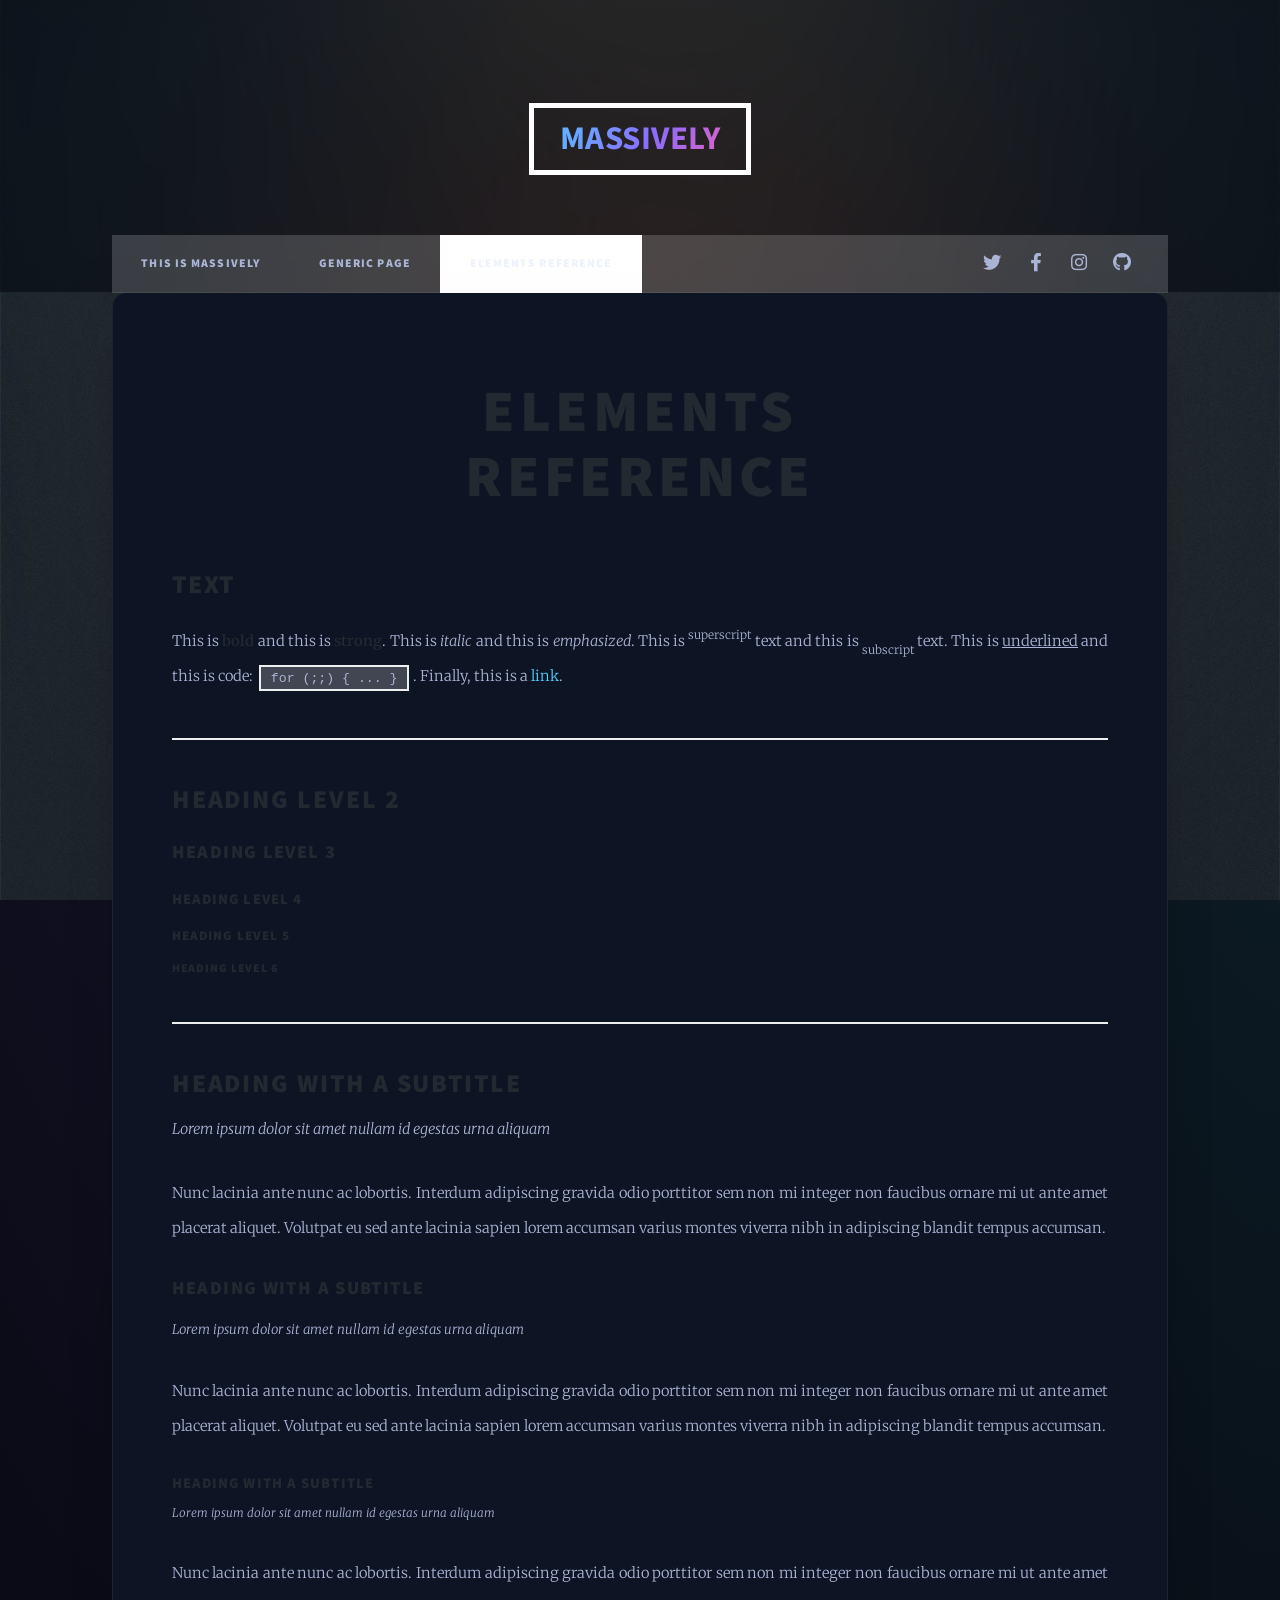
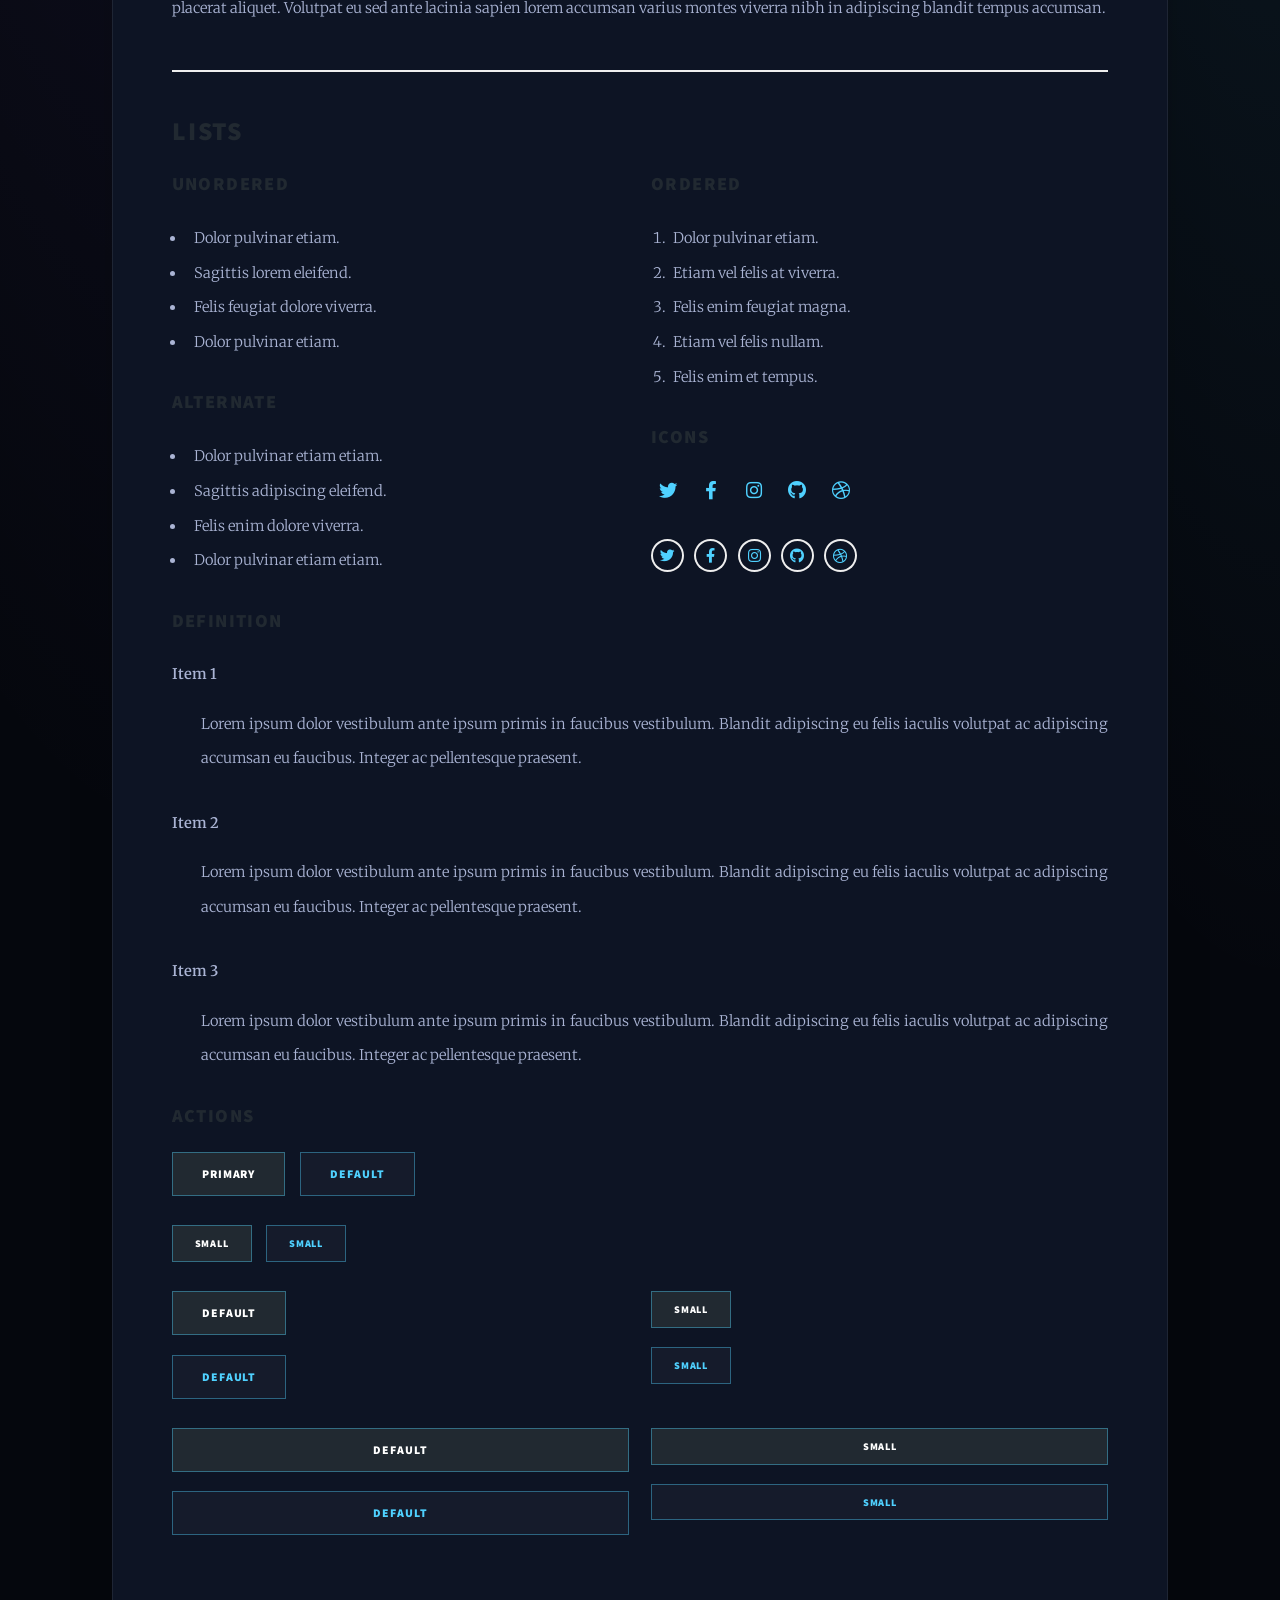
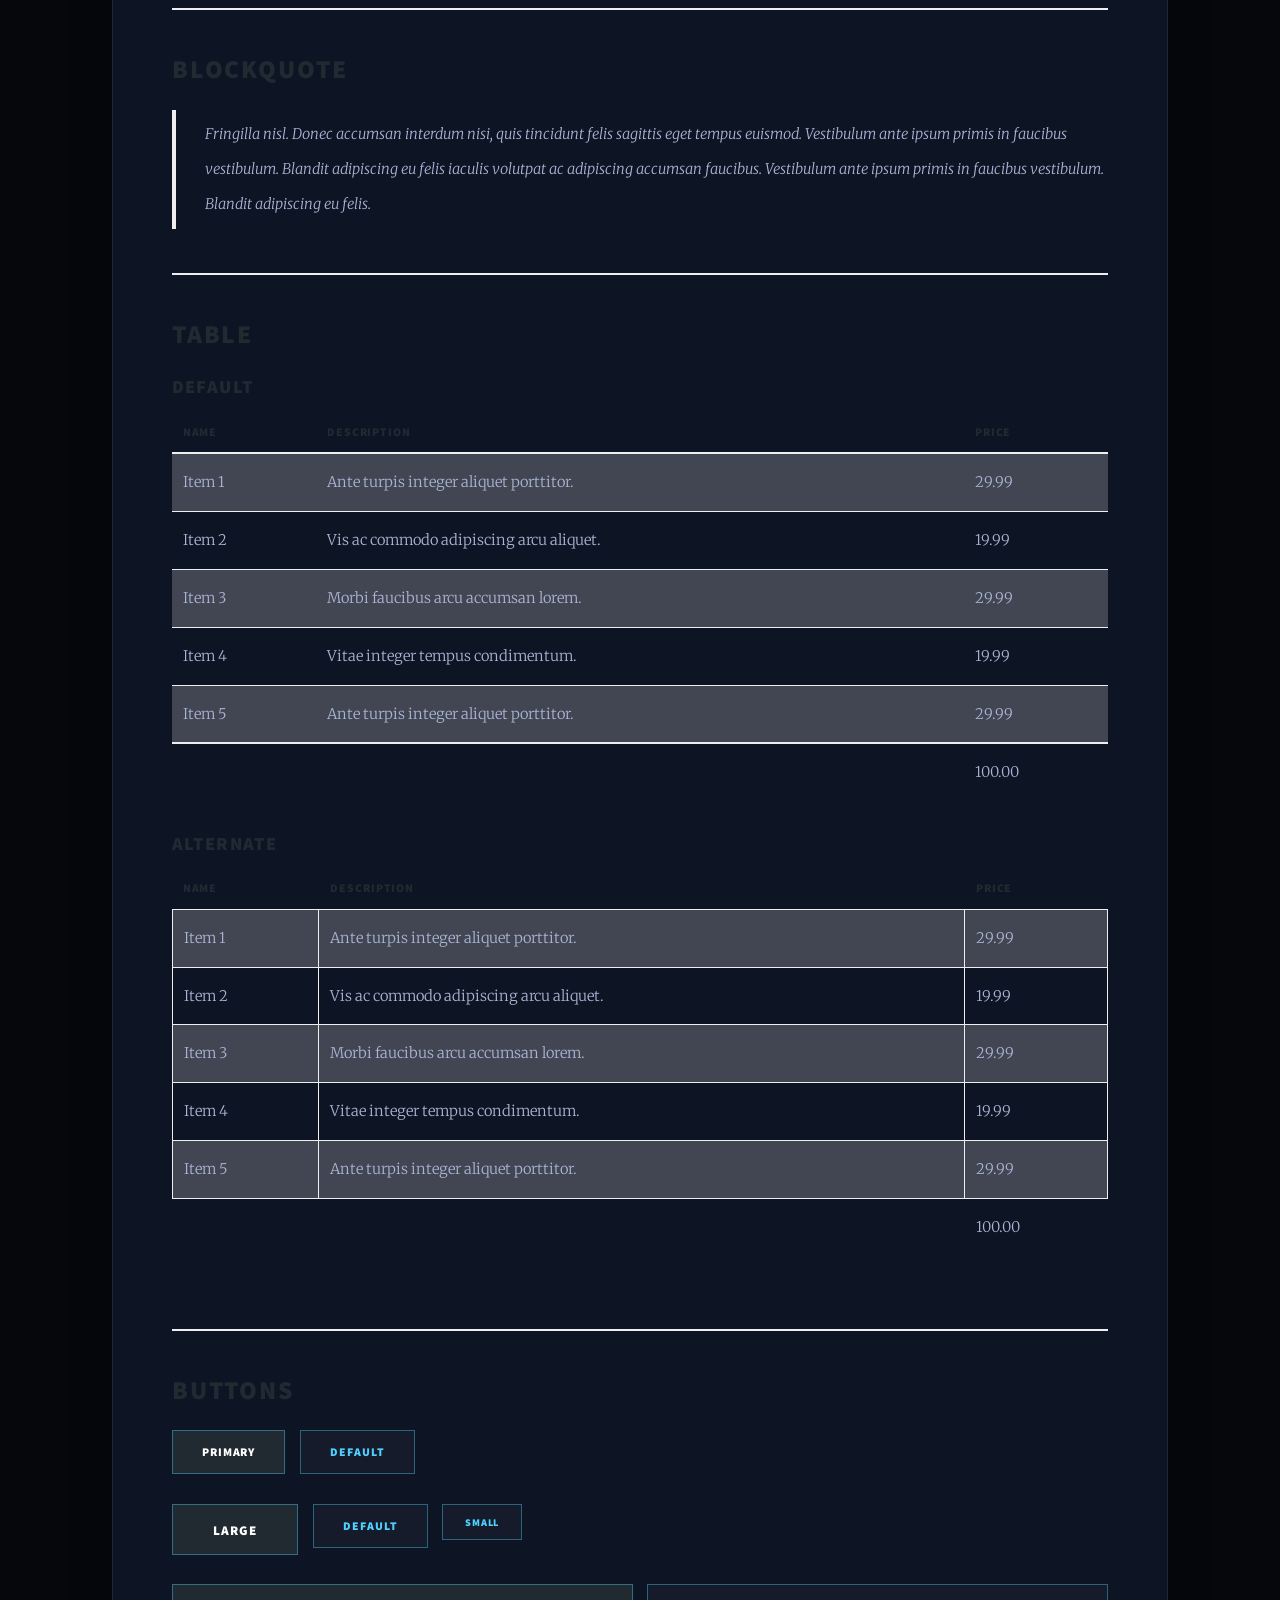
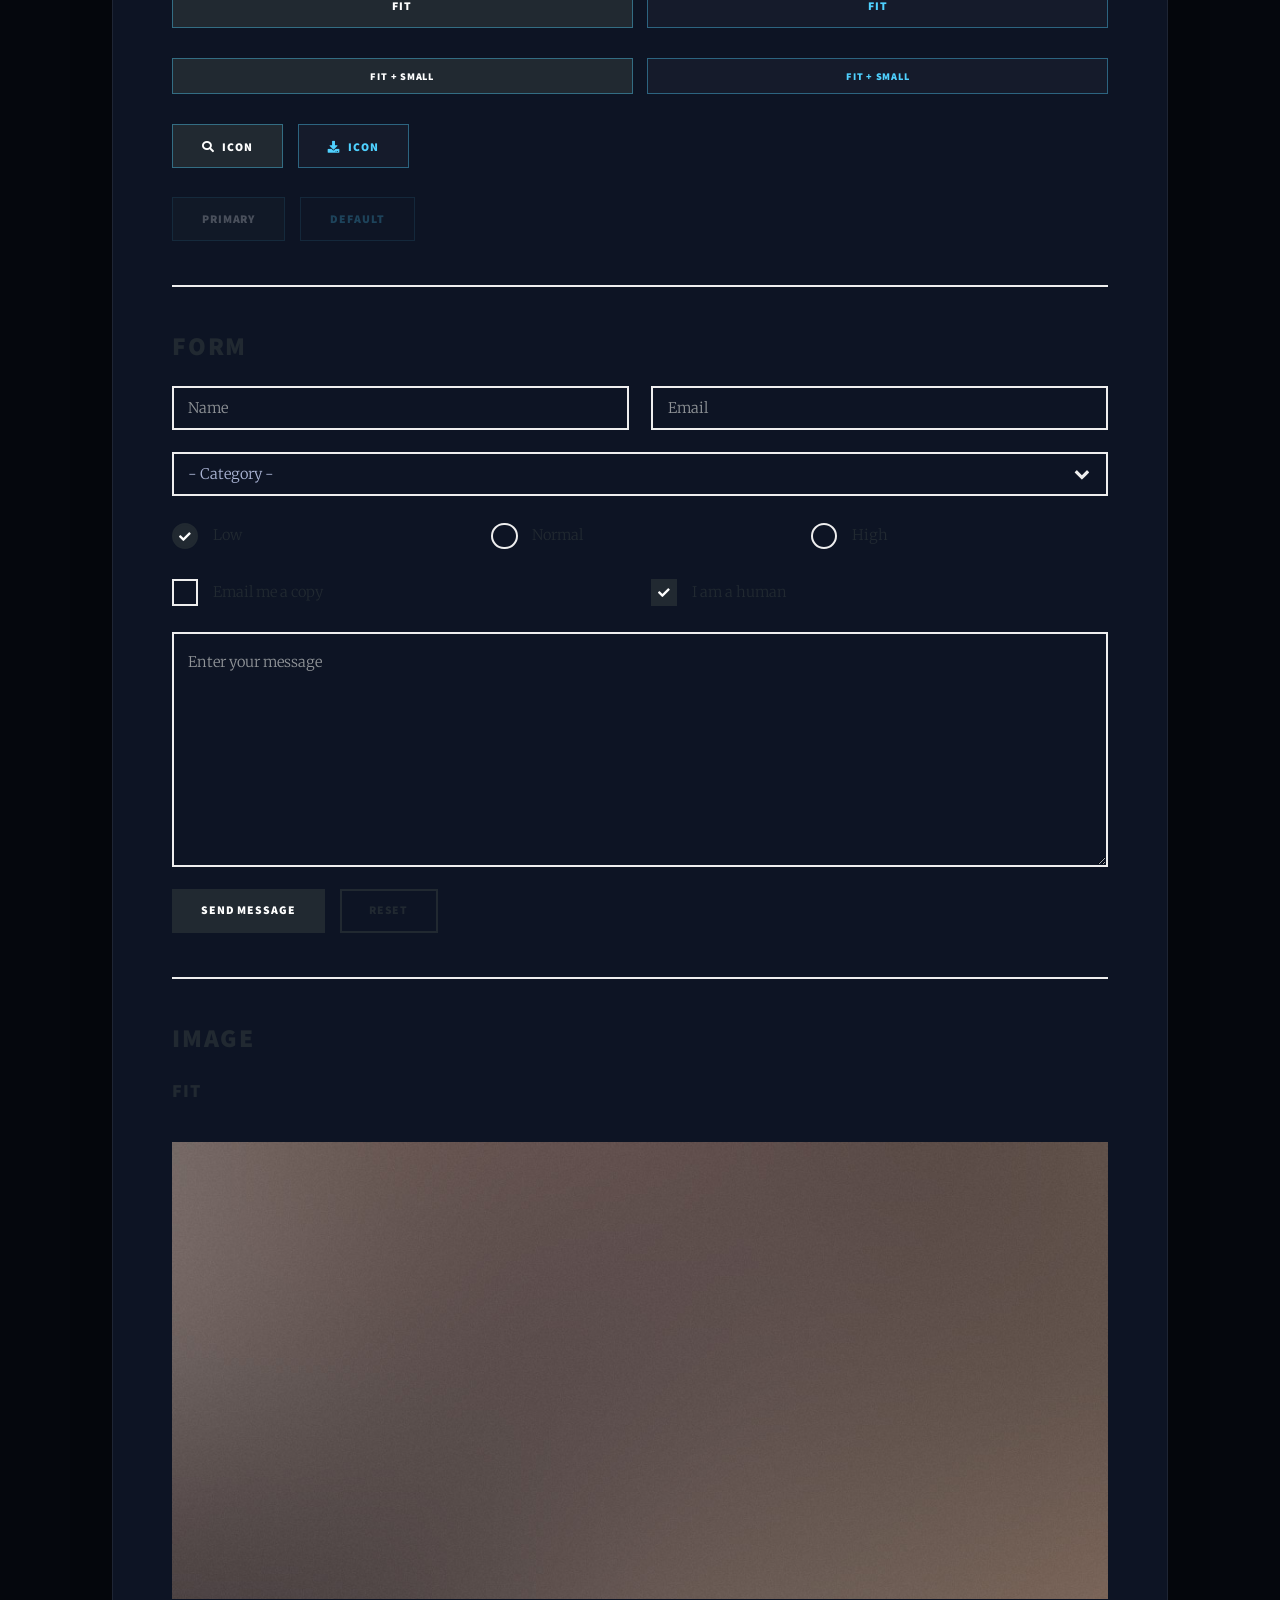
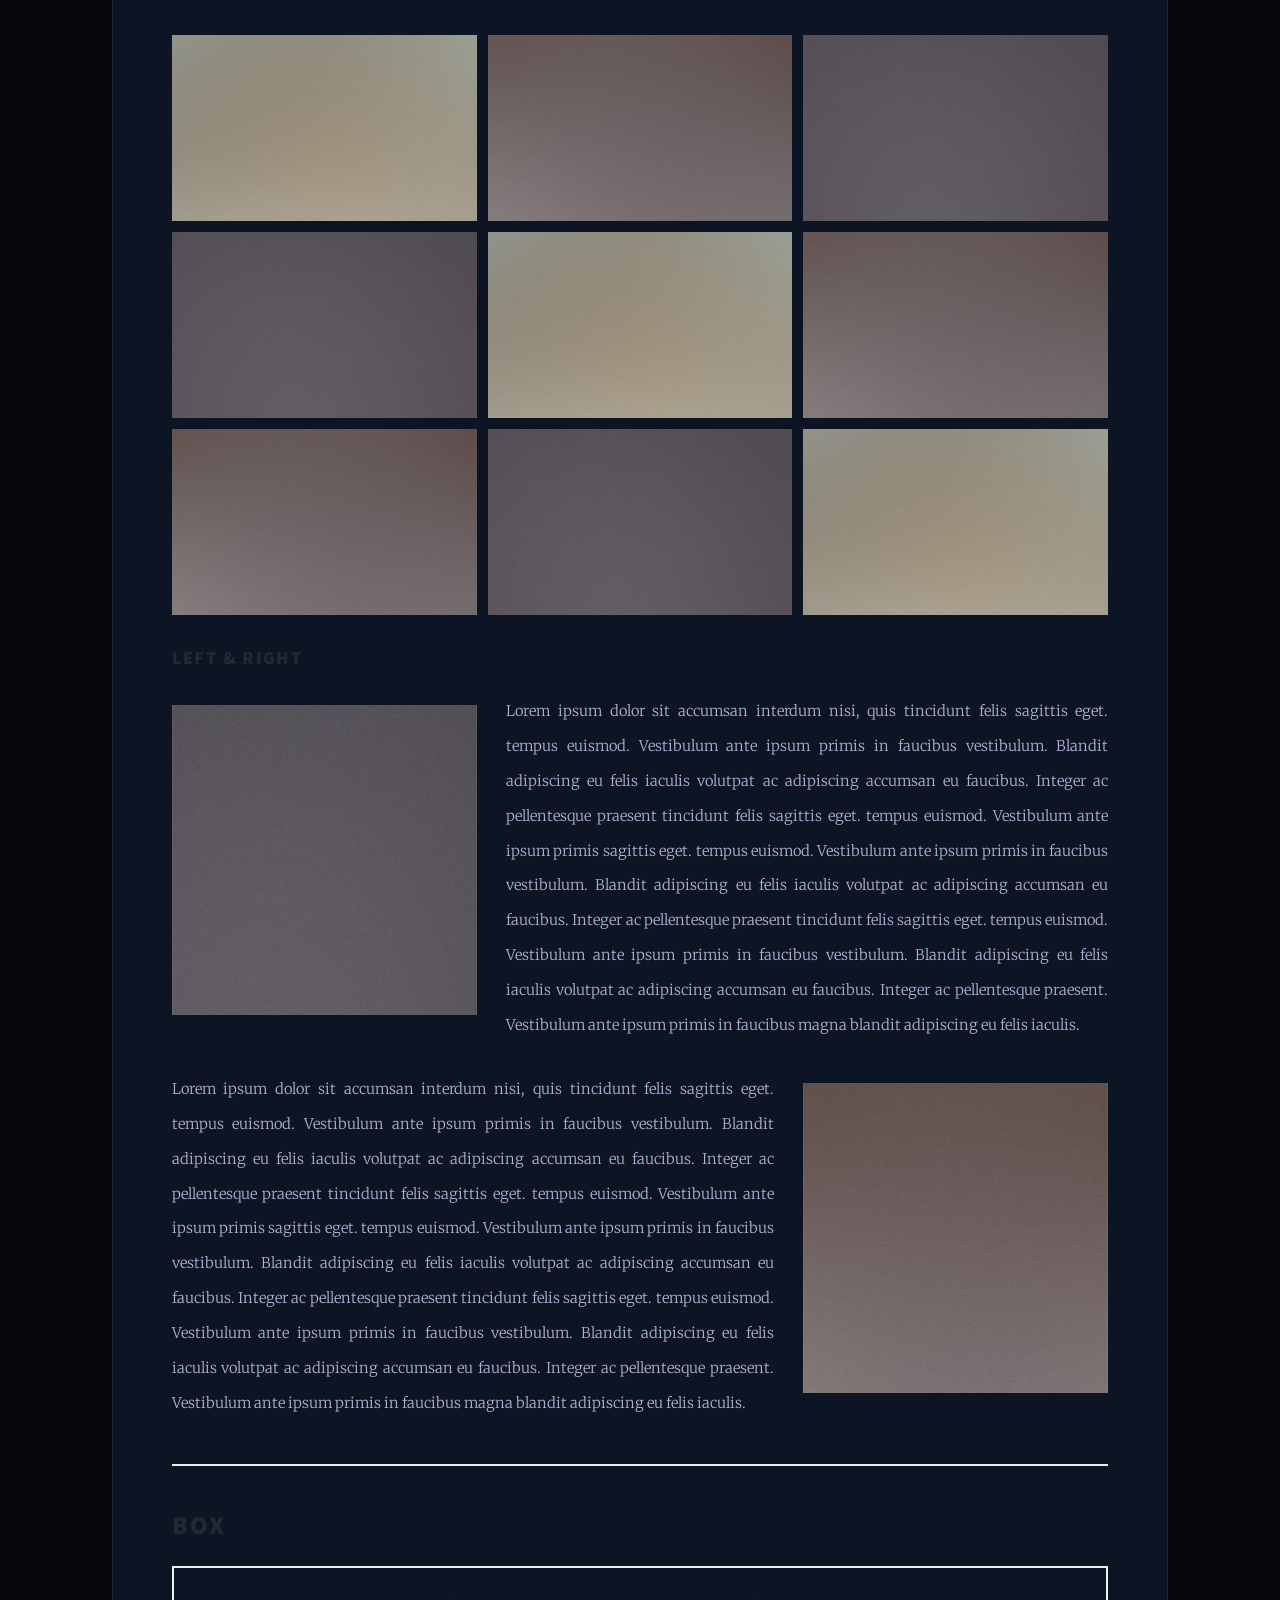
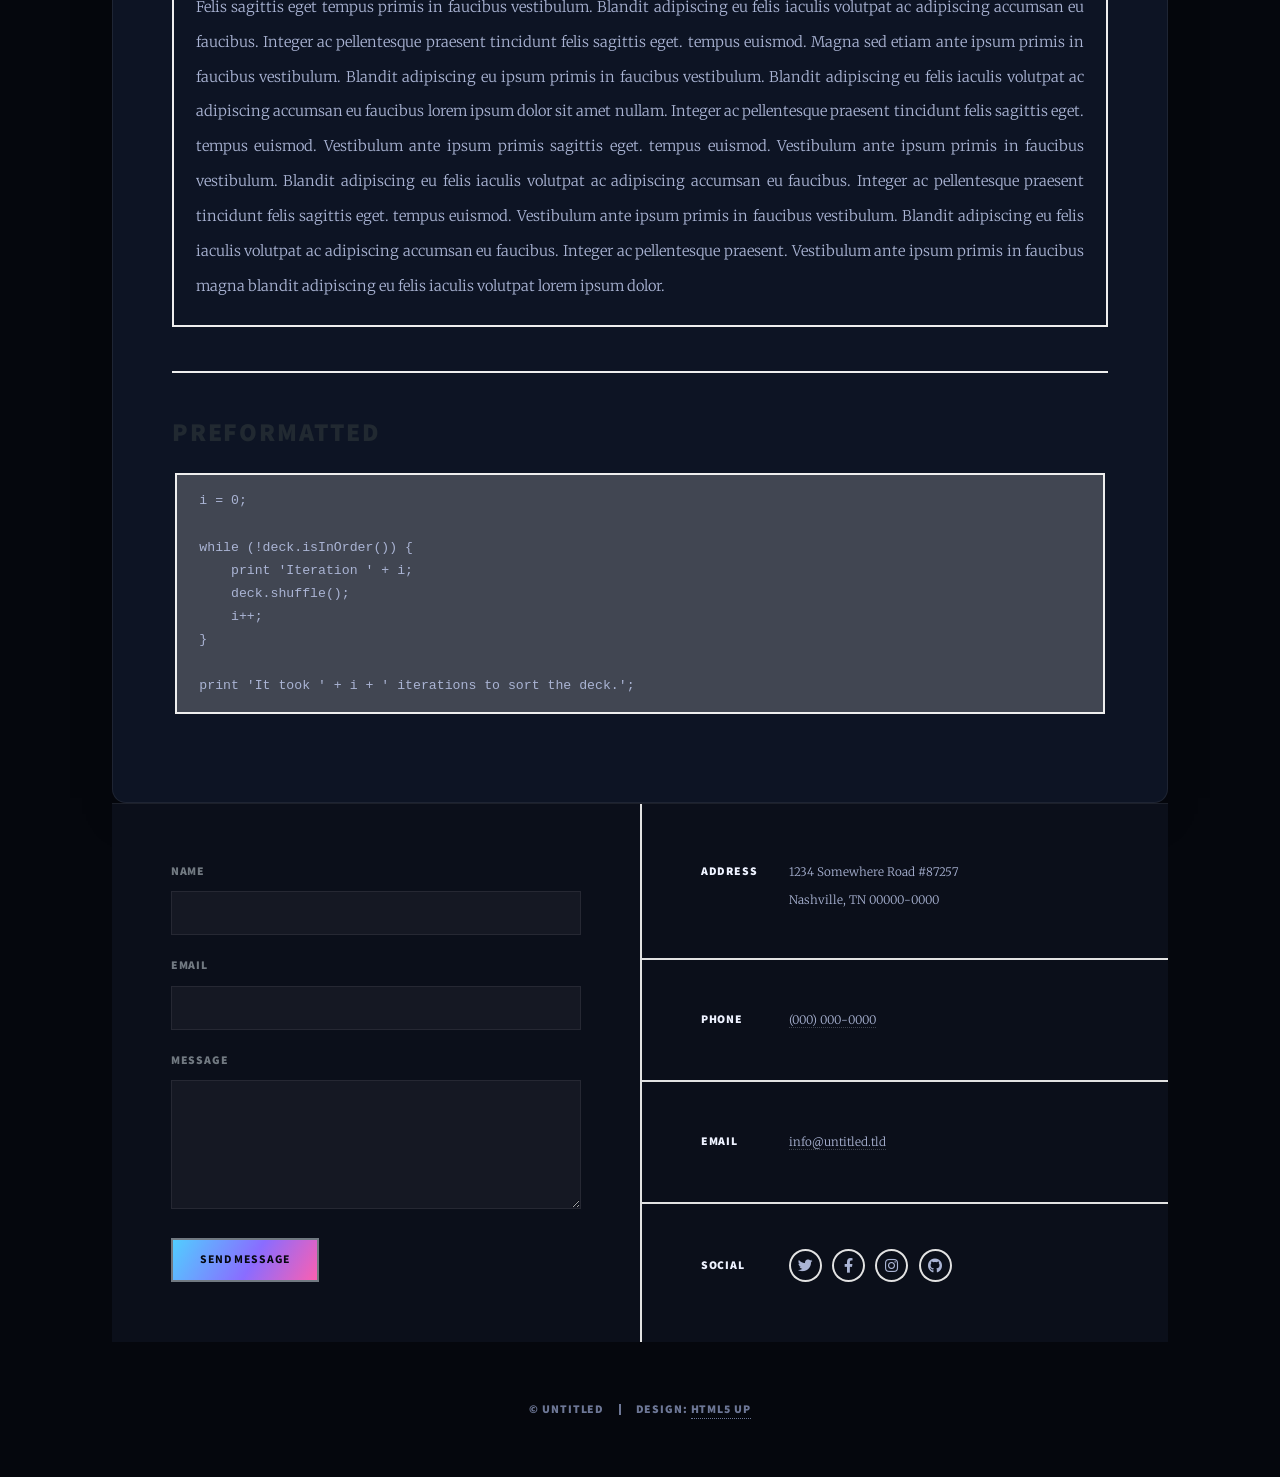
<file: elements.html>
<!DOCTYPE HTML>
<!--
	Massively by HTML5 UP
	html5up.net | @ajlkn
	Free for personal and commercial use under the CCA 3.0 license (html5up.net/license)
-->
<html>
	<head>
		<title>Elements Reference - Massively by HTML5 UP</title>
		<meta charset="utf-8" />
		<meta name="viewport" content="width=device-width, initial-scale=1, user-scalable=no" />
		<link rel="stylesheet" href="assets/css/main.css" />
		<link rel="stylesheet" href="assets/css/dark-theme.css" />
		<noscript><link rel="stylesheet" href="assets/css/noscript.css" /></noscript>
	</head>
	<body class="is-preload">

		<!-- Wrapper -->
			<div id="wrapper">

				<!-- Header -->
					<header id="header">
						<a href="index.html" class="logo">Massively</a>
					</header>

				<!-- Nav -->
					<nav id="nav">
						<ul class="links">
							<li><a href="index.html">This is Massively</a></li>
							<li><a href="generic.html">Generic Page</a></li>
							<li class="active"><a href="elements.html">Elements Reference</a></li>
						</ul>
						<ul class="icons">
							<li><a href="#" class="icon brands fa-twitter"><span class="label">Twitter</span></a></li>
							<li><a href="#" class="icon brands fa-facebook-f"><span class="label">Facebook</span></a></li>
							<li><a href="#" class="icon brands fa-instagram"><span class="label">Instagram</span></a></li>
							<li><a href="#" class="icon brands fa-github"><span class="label">GitHub</span></a></li>
						</ul>
					</nav>

				<!-- Main -->
					<div id="main">

						<!-- Post -->
							<section class="post">
								<header class="major">
									<h1>Elements<br />
									Reference</h1>
								</header>

								<!-- Text stuff -->
									<h2>Text</h2>
									<p>This is <b>bold</b> and this is <strong>strong</strong>. This is <i>italic</i> and this is <em>emphasized</em>.
									This is <sup>superscript</sup> text and this is <sub>subscript</sub> text.
									This is <u>underlined</u> and this is code: <code>for (;;) { ... }</code>.
									Finally, this is a <a href="#">link</a>.</p>
									<hr />
									<h2>Heading Level 2</h2>
									<h3>Heading Level 3</h3>
									<h4>Heading Level 4</h4>
									<h5>Heading Level 5</h5>
									<h6>Heading Level 6</h6>
									<hr />
									<header>
										<h2>Heading with a Subtitle</h2>
										<p>Lorem ipsum dolor sit amet nullam id egestas urna aliquam</p>
									</header>
									<p>Nunc lacinia ante nunc ac lobortis. Interdum adipiscing gravida odio porttitor sem non mi integer non faucibus ornare mi ut ante amet placerat aliquet. Volutpat eu sed ante lacinia sapien lorem accumsan varius montes viverra nibh in adipiscing blandit tempus accumsan.</p>
									<header>
										<h3>Heading with a Subtitle</h3>
										<p>Lorem ipsum dolor sit amet nullam id egestas urna aliquam</p>
									</header>
									<p>Nunc lacinia ante nunc ac lobortis. Interdum adipiscing gravida odio porttitor sem non mi integer non faucibus ornare mi ut ante amet placerat aliquet. Volutpat eu sed ante lacinia sapien lorem accumsan varius montes viverra nibh in adipiscing blandit tempus accumsan.</p>
									<header>
										<h4>Heading with a Subtitle</h4>
										<p>Lorem ipsum dolor sit amet nullam id egestas urna aliquam</p>
									</header>
									<p>Nunc lacinia ante nunc ac lobortis. Interdum adipiscing gravida odio porttitor sem non mi integer non faucibus ornare mi ut ante amet placerat aliquet. Volutpat eu sed ante lacinia sapien lorem accumsan varius montes viverra nibh in adipiscing blandit tempus accumsan.</p>

									<hr />

								<!-- Lists -->
									<h2>Lists</h2>
									<div class="row">
										<div class="col-6 col-12-small">

											<h3>Unordered</h3>
											<ul>
												<li>Dolor pulvinar etiam.</li>
												<li>Sagittis lorem eleifend.</li>
												<li>Felis feugiat dolore viverra.</li>
												<li>Dolor pulvinar etiam.</li>
											</ul>

											<h3>Alternate</h3>
											<ul class="alt">
												<li>Dolor pulvinar etiam etiam.</li>
												<li>Sagittis adipiscing eleifend.</li>
												<li>Felis enim dolore viverra.</li>
												<li>Dolor pulvinar etiam etiam.</li>
											</ul>

										</div>
										<div class="col-6 col-12-small">

											<h3>Ordered</h3>
											<ol>
												<li>Dolor pulvinar etiam.</li>
												<li>Etiam vel felis at viverra.</li>
												<li>Felis enim feugiat magna.</li>
												<li>Etiam vel felis nullam.</li>
												<li>Felis enim et tempus.</li>
											</ol>

											<h3>Icons</h3>
											<ul class="icons">
												<li><a href="#" class="icon brands fa-twitter"><span class="label">Twitter</span></a></li>
												<li><a href="#" class="icon brands fa-facebook-f"><span class="label">Facebook</span></a></li>
												<li><a href="#" class="icon brands fa-instagram"><span class="label">Instagram</span></a></li>
												<li><a href="#" class="icon brands fa-github"><span class="label">Github</span></a></li>
												<li><a href="#" class="icon brands fa-dribbble"><span class="label">Dribbble</span></a></li>
											</ul>
											<ul class="icons alt">
												<li><a href="#" class="icon brands alt fa-twitter"><span class="label">Twitter</span></a></li>
												<li><a href="#" class="icon brands alt fa-facebook-f"><span class="label">Facebook</span></a></li>
												<li><a href="#" class="icon brands alt fa-instagram"><span class="label">Instagram</span></a></li>
												<li><a href="#" class="icon brands alt fa-github"><span class="label">Github</span></a></li>
												<li><a href="#" class="icon brands alt fa-dribbble"><span class="label">Dribbble</span></a></li>
											</ul>

										</div>
									</div>
									<h3>Definition</h3>
									<dl>
										<dt>Item 1</dt>
										<dd>
											<p>Lorem ipsum dolor vestibulum ante ipsum primis in faucibus vestibulum. Blandit adipiscing eu felis iaculis volutpat ac adipiscing accumsan eu faucibus. Integer ac pellentesque praesent.</p>
										</dd>
										<dt>Item 2</dt>
										<dd>
											<p>Lorem ipsum dolor vestibulum ante ipsum primis in faucibus vestibulum. Blandit adipiscing eu felis iaculis volutpat ac adipiscing accumsan eu faucibus. Integer ac pellentesque praesent.</p>
										</dd>
										<dt>Item 3</dt>
										<dd>
											<p>Lorem ipsum dolor vestibulum ante ipsum primis in faucibus vestibulum. Blandit adipiscing eu felis iaculis volutpat ac adipiscing accumsan eu faucibus. Integer ac pellentesque praesent.</p>
										</dd>
									</dl>

									<h3>Actions</h3>
									<ul class="actions">
										<li><a href="#" class="button primary">Primary</a></li>
										<li><a href="#" class="button">Default</a></li>
									</ul>
									<ul class="actions small">
										<li><a href="#" class="button primary small">Small</a></li>
										<li><a href="#" class="button small">Small</a></li>
									</ul>
									<div class="row">
										<div class="col-6 col-12-small">
											<ul class="actions stacked">
												<li><a href="#" class="button primary">Default</a></li>
												<li><a href="#" class="button">Default</a></li>
											</ul>
										</div>
										<div class="col-6 col-12-small">
											<ul class="actions stacked">
												<li><a href="#" class="button primary small">Small</a></li>
												<li><a href="#" class="button small">Small</a></li>
											</ul>
										</div>
									</div>
									<div class="row">
										<div class="col-6 col-12-small">
											<ul class="actions stacked">
												<li><a href="#" class="button primary fit">Default</a></li>
												<li><a href="#" class="button fit">Default</a></li>
											</ul>
										</div>
										<div class="col-6 col-12-small">
											<ul class="actions stacked">
												<li><a href="#" class="button primary small fit">Small</a></li>
												<li><a href="#" class="button small fit">Small</a></li>
											</ul>
										</div>
									</div>

									<hr />

								<!-- Blockquote -->
									<h2>Blockquote</h2>
									<blockquote>Fringilla nisl. Donec accumsan interdum nisi, quis tincidunt felis sagittis eget tempus euismod. Vestibulum ante ipsum primis in faucibus vestibulum. Blandit adipiscing eu felis iaculis volutpat ac adipiscing accumsan faucibus. Vestibulum ante ipsum primis in faucibus vestibulum. Blandit adipiscing eu felis.</blockquote>

									<hr />

								<!-- Table -->
									<h2>Table</h2>

									<h3>Default</h3>
									<div class="table-wrapper">
										<table>
											<thead>
												<tr>
													<th>Name</th>
													<th>Description</th>
													<th>Price</th>
												</tr>
											</thead>
											<tbody>
												<tr>
													<td>Item 1</td>
													<td>Ante turpis integer aliquet porttitor.</td>
													<td>29.99</td>
												</tr>
												<tr>
													<td>Item 2</td>
													<td>Vis ac commodo adipiscing arcu aliquet.</td>
													<td>19.99</td>
												</tr>
												<tr>
													<td>Item 3</td>
													<td> Morbi faucibus arcu accumsan lorem.</td>
													<td>29.99</td>
												</tr>
												<tr>
													<td>Item 4</td>
													<td>Vitae integer tempus condimentum.</td>
													<td>19.99</td>
												</tr>
												<tr>
													<td>Item 5</td>
													<td>Ante turpis integer aliquet porttitor.</td>
													<td>29.99</td>
												</tr>
											</tbody>
											<tfoot>
												<tr>
													<td colspan="2"></td>
													<td>100.00</td>
												</tr>
											</tfoot>
										</table>
									</div>

									<h3>Alternate</h3>
									<div class="table-wrapper">
										<table class="alt">
											<thead>
												<tr>
													<th>Name</th>
													<th>Description</th>
													<th>Price</th>
												</tr>
											</thead>
											<tbody>
												<tr>
													<td>Item 1</td>
													<td>Ante turpis integer aliquet porttitor.</td>
													<td>29.99</td>
												</tr>
												<tr>
													<td>Item 2</td>
													<td>Vis ac commodo adipiscing arcu aliquet.</td>
													<td>19.99</td>
												</tr>
												<tr>
													<td>Item 3</td>
													<td> Morbi faucibus arcu accumsan lorem.</td>
													<td>29.99</td>
												</tr>
												<tr>
													<td>Item 4</td>
													<td>Vitae integer tempus condimentum.</td>
													<td>19.99</td>
												</tr>
												<tr>
													<td>Item 5</td>
													<td>Ante turpis integer aliquet porttitor.</td>
													<td>29.99</td>
												</tr>
											</tbody>
											<tfoot>
												<tr>
													<td colspan="2"></td>
													<td>100.00</td>
												</tr>
											</tfoot>
										</table>
									</div>

									<hr />

								<!-- Buttons -->
									<h2>Buttons</h2>
									<ul class="actions">
										<li><a href="#" class="button primary">Primary</a></li>
										<li><a href="#" class="button">Default</a></li>
									</ul>
									<ul class="actions">
										<li><a href="#" class="button primary large">Large</a></li>
										<li><a href="#" class="button">Default</a></li>
										<li><a href="#" class="button small">Small</a></li>
									</ul>
									<ul class="actions fit">
										<li><a href="#" class="button primary fit">Fit</a></li>
										<li><a href="#" class="button fit">Fit</a></li>
									</ul>
									<ul class="actions fit small">
										<li><a href="#" class="button primary fit small">Fit + Small</a></li>
										<li><a href="#" class="button fit small">Fit + Small</a></li>
									</ul>
									<ul class="actions">
										<li><a href="#" class="button primary icon solid fa-search">Icon</a></li>
										<li><a href="#" class="button icon solid fa-download">Icon</a></li>
									</ul>
									<ul class="actions">
										<li><span class="button primary disabled">Primary</span></li>
										<li><span class="button disabled">Default</span></li>
									</ul>

									<hr />

								<!-- Form -->
									<h2>Form</h2>

									<form method="post" action="#">
										<div class="row gtr-uniform">
											<div class="col-6 col-12-xsmall">
												<input type="text" name="demo-name" id="demo-name" value="" placeholder="Name" />
											</div>
											<div class="col-6 col-12-xsmall">
												<input type="email" name="demo-email" id="demo-email" value="" placeholder="Email" />
											</div>
											<!-- Break -->
											<div class="col-12">
												<select name="demo-category" id="demo-category">
													<option value="">- Category -</option>
													<option value="1">Manufacturing</option>
													<option value="1">Shipping</option>
													<option value="1">Administration</option>
													<option value="1">Human Resources</option>
												</select>
											</div>
											<!-- Break -->
											<div class="col-4 col-12-small">
												<input type="radio" id="demo-priority-low" name="demo-priority" checked>
												<label for="demo-priority-low">Low</label>
											</div>
											<div class="col-4 col-12-small">
												<input type="radio" id="demo-priority-normal" name="demo-priority">
												<label for="demo-priority-normal">Normal</label>
											</div>
											<div class="col-4 col-12-small">
												<input type="radio" id="demo-priority-high" name="demo-priority">
												<label for="demo-priority-high">High</label>
											</div>
											<!-- Break -->
											<div class="col-6 col-12-small">
												<input type="checkbox" id="demo-copy" name="demo-copy">
												<label for="demo-copy">Email me a copy</label>
											</div>
											<div class="col-6 col-12-small">
												<input type="checkbox" id="demo-human" name="demo-human" checked>
												<label for="demo-human">I am a human</label>
											</div>
											<!-- Break -->
											<div class="col-12">
												<textarea name="demo-message" id="demo-message" placeholder="Enter your message" rows="6"></textarea>
											</div>
											<!-- Break -->
											<div class="col-12">
												<ul class="actions">
													<li><input type="submit" value="Send Message" class="primary" /></li>
													<li><input type="reset" value="Reset" /></li>
												</ul>
											</div>
										</div>
									</form>

									<hr />

								<!-- Image -->
									<h2>Image</h2>

									<h3>Fit</h3>
									<span class="image fit"><img src="images/pic01.jpg" alt="" /></span>
									<div class="box alt">
										<div class="row gtr-50 gtr-uniform">
											<div class="col-4"><span class="image fit"><img src="images/pic02.jpg" alt="" /></span></div>
											<div class="col-4"><span class="image fit"><img src="images/pic03.jpg" alt="" /></span></div>
											<div class="col-4"><span class="image fit"><img src="images/pic04.jpg" alt="" /></span></div>
											<!-- Break -->
											<div class="col-4"><span class="image fit"><img src="images/pic04.jpg" alt="" /></span></div>
											<div class="col-4"><span class="image fit"><img src="images/pic02.jpg" alt="" /></span></div>
											<div class="col-4"><span class="image fit"><img src="images/pic03.jpg" alt="" /></span></div>
											<!-- Break -->
											<div class="col-4"><span class="image fit"><img src="images/pic03.jpg" alt="" /></span></div>
											<div class="col-4"><span class="image fit"><img src="images/pic04.jpg" alt="" /></span></div>
											<div class="col-4"><span class="image fit"><img src="images/pic02.jpg" alt="" /></span></div>
										</div>
									</div>

									<h3>Left &amp; Right</h3>
									<p><span class="image left"><img src="images/pic08.jpg" alt="" /></span>Lorem ipsum dolor sit accumsan interdum nisi, quis tincidunt felis sagittis eget. tempus euismod. Vestibulum ante ipsum primis in faucibus vestibulum. Blandit adipiscing eu felis iaculis volutpat ac adipiscing accumsan eu faucibus. Integer ac pellentesque praesent tincidunt felis sagittis eget. tempus euismod. Vestibulum ante ipsum primis sagittis eget. tempus euismod. Vestibulum ante ipsum primis in faucibus vestibulum. Blandit adipiscing eu felis iaculis volutpat ac adipiscing accumsan eu faucibus. Integer ac pellentesque praesent tincidunt felis sagittis eget. tempus euismod. Vestibulum ante ipsum primis in faucibus vestibulum. Blandit adipiscing eu felis iaculis volutpat ac adipiscing accumsan eu faucibus. Integer ac pellentesque praesent. Vestibulum ante ipsum primis in faucibus magna blandit adipiscing eu felis iaculis.</p>
									<p><span class="image right"><img src="images/pic09.jpg" alt="" /></span>Lorem ipsum dolor sit accumsan interdum nisi, quis tincidunt felis sagittis eget. tempus euismod. Vestibulum ante ipsum primis in faucibus vestibulum. Blandit adipiscing eu felis iaculis volutpat ac adipiscing accumsan eu faucibus. Integer ac pellentesque praesent tincidunt felis sagittis eget. tempus euismod. Vestibulum ante ipsum primis sagittis eget. tempus euismod. Vestibulum ante ipsum primis in faucibus vestibulum. Blandit adipiscing eu felis iaculis volutpat ac adipiscing accumsan eu faucibus. Integer ac pellentesque praesent tincidunt felis sagittis eget. tempus euismod. Vestibulum ante ipsum primis in faucibus vestibulum. Blandit adipiscing eu felis iaculis volutpat ac adipiscing accumsan eu faucibus. Integer ac pellentesque praesent. Vestibulum ante ipsum primis in faucibus magna blandit adipiscing eu felis iaculis.</p>

									<hr />

								<!-- Box -->
									<h2>Box</h2>
									<div class="box">
										<p>Felis sagittis eget tempus primis in faucibus vestibulum. Blandit adipiscing eu felis iaculis volutpat ac adipiscing accumsan eu faucibus. Integer ac pellentesque praesent tincidunt felis sagittis eget. tempus euismod. Magna sed etiam ante ipsum primis in faucibus vestibulum. Blandit adipiscing eu ipsum primis in faucibus vestibulum. Blandit adipiscing eu felis iaculis volutpat ac adipiscing accumsan eu faucibus lorem ipsum dolor sit amet nullam. Integer ac pellentesque praesent tincidunt felis sagittis eget. tempus euismod. Vestibulum ante ipsum primis sagittis eget. tempus euismod. Vestibulum ante ipsum primis in faucibus vestibulum. Blandit adipiscing eu felis iaculis volutpat ac adipiscing accumsan eu faucibus. Integer ac pellentesque praesent tincidunt felis sagittis eget. tempus euismod. Vestibulum ante ipsum primis in faucibus vestibulum. Blandit adipiscing eu felis iaculis volutpat ac adipiscing accumsan eu faucibus. Integer ac pellentesque praesent. Vestibulum ante ipsum primis in faucibus magna blandit adipiscing eu felis iaculis volutpat lorem ipsum dolor.</p>
									</div>

									<hr />

								<!-- Preformatted Code -->
									<h2>Preformatted</h2>
									<pre><code>i = 0;

while (!deck.isInOrder()) {
    print 'Iteration ' + i;
    deck.shuffle();
    i++;
}

print 'It took ' + i + ' iterations to sort the deck.';
</code></pre>

							</section>

					</div>

				<!-- Footer -->
					<footer id="footer">
						<section>
							<form method="post" action="#">
								<div class="fields">
									<div class="field">
										<label for="name">Name</label>
										<input type="text" name="name" id="name" />
									</div>
									<div class="field">
										<label for="email">Email</label>
										<input type="text" name="email" id="email" />
									</div>
									<div class="field">
										<label for="message">Message</label>
										<textarea name="message" id="message" rows="3"></textarea>
									</div>
								</div>
								<ul class="actions">
									<li><input type="submit" value="Send Message" /></li>
								</ul>
							</form>
						</section>
						<section class="split contact">
							<section class="alt">
								<h3>Address</h3>
								<p>1234 Somewhere Road #87257<br />
								Nashville, TN 00000-0000</p>
							</section>
							<section>
								<h3>Phone</h3>
								<p><a href="#">(000) 000-0000</a></p>
							</section>
							<section>
								<h3>Email</h3>
								<p><a href="#">info@untitled.tld</a></p>
							</section>
							<section>
								<h3>Social</h3>
								<ul class="icons alt">
									<li><a href="#" class="icon brands alt fa-twitter"><span class="label">Twitter</span></a></li>
									<li><a href="#" class="icon brands alt fa-facebook-f"><span class="label">Facebook</span></a></li>
									<li><a href="#" class="icon brands alt fa-instagram"><span class="label">Instagram</span></a></li>
									<li><a href="#" class="icon brands alt fa-github"><span class="label">GitHub</span></a></li>
								</ul>
							</section>
						</section>
					</footer>

				<!-- Copyright -->
					<div id="copyright">
						<ul><li>&copy; Untitled</li><li>Design: <a href="https://html5up.net">HTML5 UP</a></li></ul>
					</div>

			</div>

		<!-- Scripts -->
			<script src="assets/js/jquery.min.js"></script>
			<script src="assets/js/jquery.scrollex.min.js"></script>
			<script src="assets/js/jquery.scrolly.min.js"></script>
			<script src="assets/js/browser.min.js"></script>
			<script src="assets/js/breakpoints.min.js"></script>
			<script src="assets/js/util.js"></script>
			<script src="assets/js/main.js"></script>

	</body>
</html>
</file>
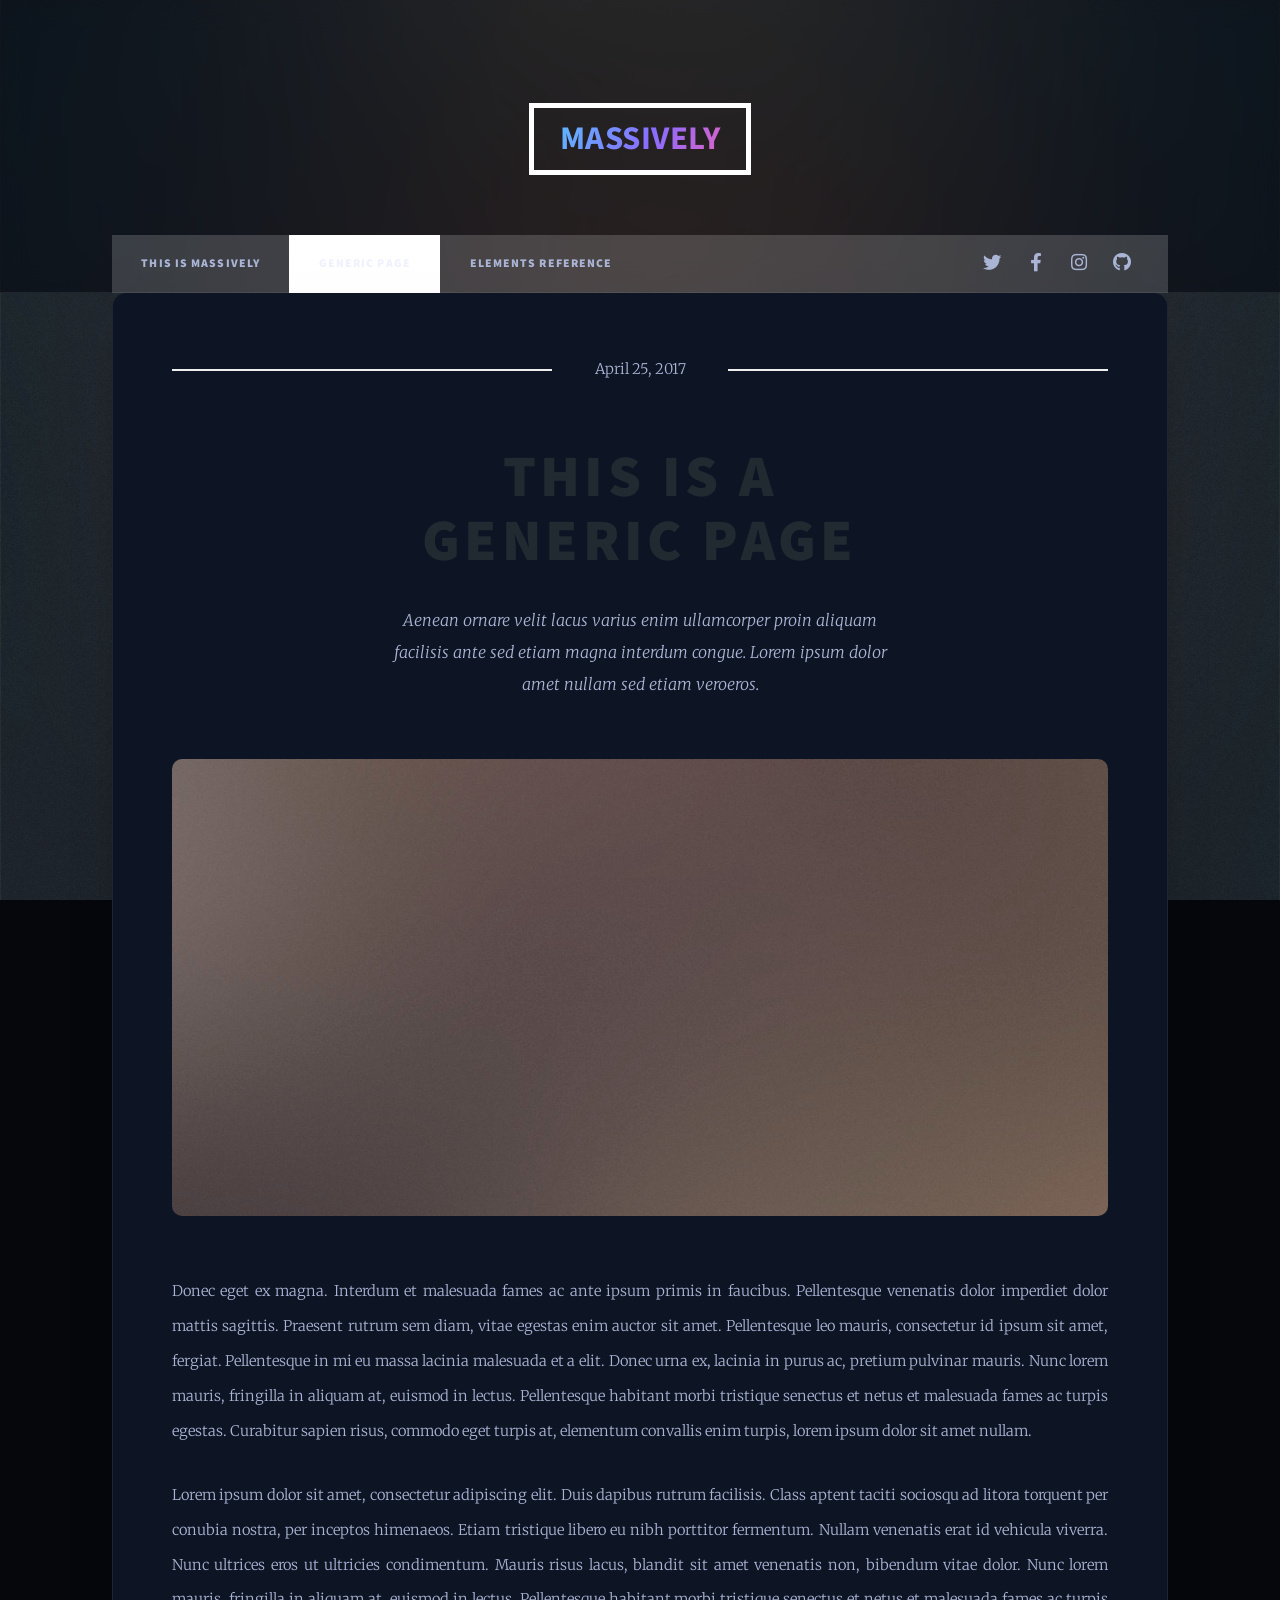
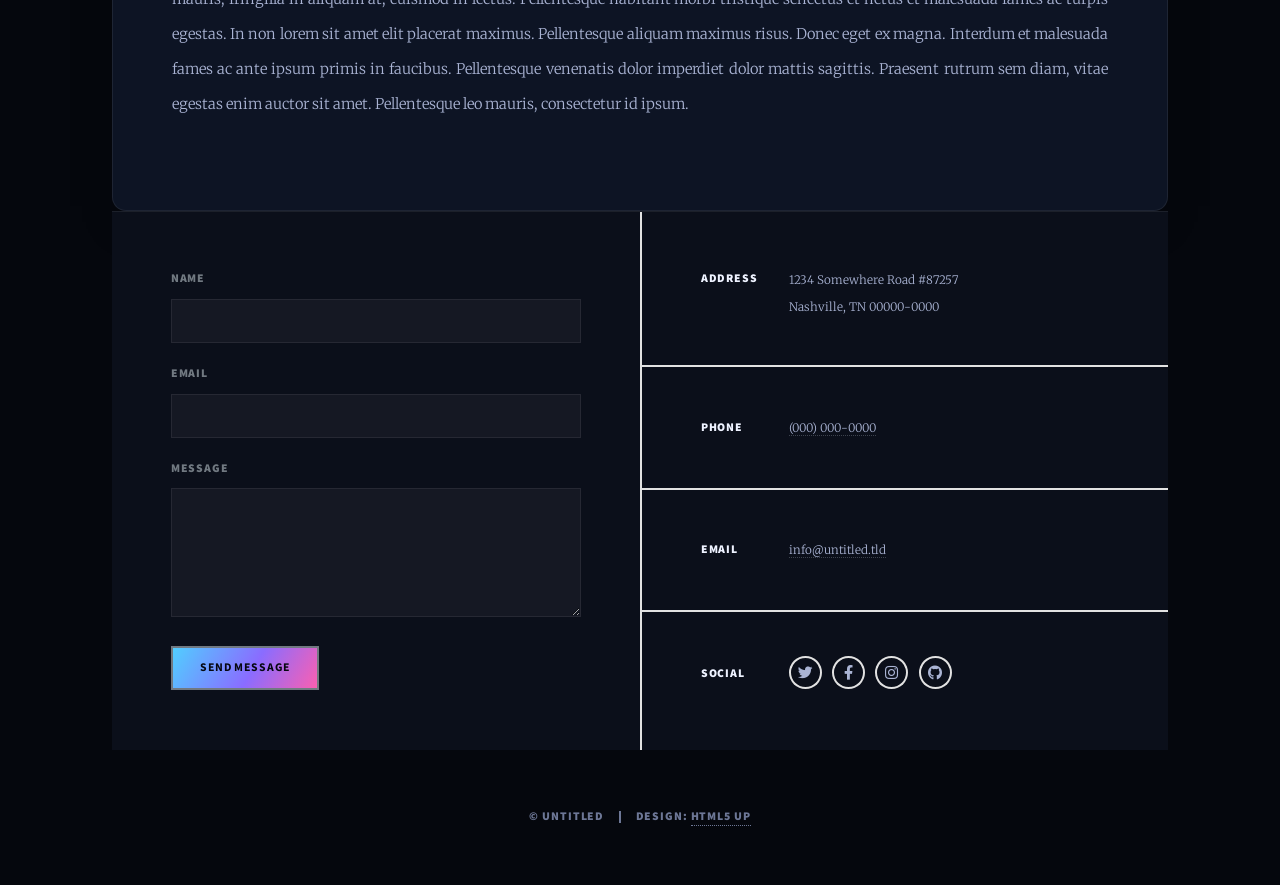
<file: generic.html>
<!DOCTYPE HTML>
<!--
	Massively by HTML5 UP
	html5up.net | @ajlkn
	Free for personal and commercial use under the CCA 3.0 license (html5up.net/license)
-->
<html>
	<head>
		<title>Generic Page - Massively by HTML5 UP</title>
		<meta charset="utf-8" />
		<meta name="viewport" content="width=device-width, initial-scale=1, user-scalable=no" />
		<link rel="stylesheet" href="assets/css/main.css" />
		<link rel="stylesheet" href="assets/css/dark-theme.css" />
		<noscript><link rel="stylesheet" href="assets/css/noscript.css" /></noscript>
	</head>
	<body class="is-preload">

		<!-- Wrapper -->
			<div id="wrapper">

				<!-- Header -->
					<header id="header">
						<a href="index.html" class="logo">Massively</a>
					</header>

				<!-- Nav -->
					<nav id="nav">
						<ul class="links">
							<li><a href="index.html">This is Massively</a></li>
							<li class="active"><a href="generic.html">Generic Page</a></li>
							<li><a href="elements.html">Elements Reference</a></li>
						</ul>
						<ul class="icons">
							<li><a href="#" class="icon brands fa-twitter"><span class="label">Twitter</span></a></li>
							<li><a href="#" class="icon brands fa-facebook-f"><span class="label">Facebook</span></a></li>
							<li><a href="#" class="icon brands fa-instagram"><span class="label">Instagram</span></a></li>
							<li><a href="#" class="icon brands fa-github"><span class="label">GitHub</span></a></li>
						</ul>
					</nav>

				<!-- Main -->
					<div id="main">

						<!-- Post -->
							<section class="post">
								<header class="major">
									<span class="date">April 25, 2017</span>
									<h1>This is a<br />
									Generic Page</h1>
									<p>Aenean ornare velit lacus varius enim ullamcorper proin aliquam<br />
									facilisis ante sed etiam magna interdum congue. Lorem ipsum dolor<br />
									amet nullam sed etiam veroeros.</p>
								</header>
								<div class="image main"><img src="images/pic01.jpg" alt="" /></div>
								<p>Donec eget ex magna. Interdum et malesuada fames ac ante ipsum primis in faucibus. Pellentesque venenatis dolor imperdiet dolor mattis sagittis. Praesent rutrum sem diam, vitae egestas enim auctor sit amet. Pellentesque leo mauris, consectetur id ipsum sit amet, fergiat. Pellentesque in mi eu massa lacinia malesuada et a elit. Donec urna ex, lacinia in purus ac, pretium pulvinar mauris. Nunc lorem mauris, fringilla in aliquam at, euismod in lectus. Pellentesque habitant morbi tristique senectus et netus et malesuada fames ac turpis egestas. Curabitur sapien risus, commodo eget turpis at, elementum convallis enim turpis, lorem ipsum dolor sit amet nullam.</p>
								<p>Lorem ipsum dolor sit amet, consectetur adipiscing elit. Duis dapibus rutrum facilisis. Class aptent taciti sociosqu ad litora torquent per conubia nostra, per inceptos himenaeos. Etiam tristique libero eu nibh porttitor fermentum. Nullam venenatis erat id vehicula viverra. Nunc ultrices eros ut ultricies condimentum. Mauris risus lacus, blandit sit amet venenatis non, bibendum vitae dolor. Nunc lorem mauris, fringilla in aliquam at, euismod in lectus. Pellentesque habitant morbi tristique senectus et netus et malesuada fames ac turpis egestas. In non lorem sit amet elit placerat maximus. Pellentesque aliquam maximus risus. Donec eget ex magna. Interdum et malesuada fames ac ante ipsum primis in faucibus. Pellentesque venenatis dolor imperdiet dolor mattis sagittis. Praesent rutrum sem diam, vitae egestas enim auctor sit amet. Pellentesque leo mauris, consectetur id ipsum.</p>
							</section>

					</div>

				<!-- Footer -->
					<footer id="footer">
						<section>
							<form method="post" action="#">
								<div class="fields">
									<div class="field">
										<label for="name">Name</label>
										<input type="text" name="name" id="name" />
									</div>
									<div class="field">
										<label for="email">Email</label>
										<input type="text" name="email" id="email" />
									</div>
									<div class="field">
										<label for="message">Message</label>
										<textarea name="message" id="message" rows="3"></textarea>
									</div>
								</div>
								<ul class="actions">
									<li><input type="submit" value="Send Message" /></li>
								</ul>
							</form>
						</section>
						<section class="split contact">
							<section class="alt">
								<h3>Address</h3>
								<p>1234 Somewhere Road #87257<br />
								Nashville, TN 00000-0000</p>
							</section>
							<section>
								<h3>Phone</h3>
								<p><a href="#">(000) 000-0000</a></p>
							</section>
							<section>
								<h3>Email</h3>
								<p><a href="#">info@untitled.tld</a></p>
							</section>
							<section>
								<h3>Social</h3>
								<ul class="icons alt">
									<li><a href="#" class="icon brands alt fa-twitter"><span class="label">Twitter</span></a></li>
									<li><a href="#" class="icon brands alt fa-facebook-f"><span class="label">Facebook</span></a></li>
									<li><a href="#" class="icon brands alt fa-instagram"><span class="label">Instagram</span></a></li>
									<li><a href="#" class="icon brands alt fa-github"><span class="label">GitHub</span></a></li>
								</ul>
							</section>
						</section>
					</footer>

				<!-- Copyright -->
					<div id="copyright">
						<ul><li>&copy; Untitled</li><li>Design: <a href="https://html5up.net">HTML5 UP</a></li></ul>
					</div>

			</div>

		<!-- Scripts -->
			<script src="assets/js/jquery.min.js"></script>
			<script src="assets/js/jquery.scrollex.min.js"></script>
			<script src="assets/js/jquery.scrolly.min.js"></script>
			<script src="assets/js/browser.min.js"></script>
			<script src="assets/js/breakpoints.min.js"></script>
			<script src="assets/js/util.js"></script>
			<script src="assets/js/main.js"></script>

	</body>
</html>
</file>
<file: assets/css/dark-theme.css>
/* =========================================================================
   DARK THEME — custom rebrand layer (loaded after main.css)
   Ikechukwu | Data Analyst Portfolio
   ========================================================================= */

:root{
	--bg-0: #05070d;
	--bg-1: #0b0f1a;
	--bg-2: #10182a;
	--panel: #0d1424;
	--panel-border: rgba(255,255,255,0.07);
	--text-0: #eef2ff;
	--text-1: #aab4d4;
	--text-2: #6d7796;
	--accent: #4fd1ff;
	--accent-2: #8a6cff;
	--accent-3: #ff5fae;
	--accent-grad: linear-gradient(120deg, var(--accent), var(--accent-2) 55%, var(--accent-3));
	--glow: 0 0 40px rgba(79,209,255,0.25);
}

/* ---------- base / page ---------- */
html, body{
	background-color: var(--bg-0) !important;
}

body{
	background:
		radial-gradient(ellipse 90% 60% at 15% -10%, rgba(138,108,255,0.18), transparent 60%),
		radial-gradient(ellipse 70% 50% at 100% 0%, rgba(79,209,255,0.14), transparent 55%),
		var(--bg-0) !important;
	color: var(--text-1);
}

#wrapper{
	background-color: transparent !important;
}

a{ color: var(--accent); }
a:hover{ color: var(--accent-3) !important; }

::selection{ background: var(--accent-2); color: #fff; }

/* scrollbar */
::-webkit-scrollbar{ width: 10px; }
::-webkit-scrollbar-track{ background: var(--bg-0); }
::-webkit-scrollbar-thumb{ background: linear-gradient(var(--accent), var(--accent-2)); border-radius: 10px; }

/* ---------- header / nav ---------- */
#header{
	background: rgba(5,7,13,0.55) !important;
	-webkit-backdrop-filter: blur(14px) saturate(140%);
	backdrop-filter: blur(14px) saturate(140%);
	border-bottom: 1px solid var(--panel-border);
}

#header .logo{
	background: var(--accent-grad);
	-webkit-background-clip: text;
	background-clip: text;
	color: transparent !important;
	font-weight: 700;
	letter-spacing: 0.5px;
}

#nav .links a{
	color: var(--text-1) !important;
}
#nav .links a:before{
	color: var(--text-2) !important;
}
#nav .links li.active a{
	color: var(--text-0) !important;
}
#nav .links li.active a:before{
	color: var(--accent) !important;
}
#nav > .icons a{
	color: var(--text-1) !important;
}
#nav > .icons a:hover{
	color: var(--accent) !important;
}

/* ---------- intro / hero ---------- */
#intro{
	background: transparent;
	min-height: 100vh;
	position: relative;
	overflow: hidden;
}

#intro:before{
	content: '';
	position: absolute;
	inset: 0;
	background:
		radial-gradient(circle at 50% 38%, rgba(79,209,255,0.10), transparent 42%),
		linear-gradient(180deg, rgba(5,7,13,0.2), var(--bg-0) 92%);
	pointer-events: none;
	z-index: 0;
}

#intro h1{
	position: relative;
	z-index: 2;
	background: linear-gradient(180deg, #ffffff 10%, #b9c6ff 100%);
	-webkit-background-clip: text;
	background-clip: text;
	color: transparent !important;
	text-shadow: none;
	letter-spacing: 1px;
}

#intro p{
	position: relative;
	z-index: 2;
	color: var(--text-1);
	font-style: normal;
}

#intro p a{
	color: var(--accent) !important;
}

#intro .actions{
	position: relative;
	z-index: 2;
}

#intro .button{
	background: transparent;
	box-shadow: inset 0 0 0 2px var(--accent) !important;
	color: var(--accent) !important;
}
#intro .button:hover{
	box-shadow: inset 0 0 0 2px var(--accent-3) !important;
	color: var(--accent-3) !important;
	background: rgba(255,255,255,0.03);
}

/* ================= REVOLVING 3D ORB ================= */
.orb-stage{
	position: relative;
	z-index: 1;
	width: 100%;
	max-width: 340px;
	height: 340px;
	margin: 0 auto 1.25rem auto;
	perspective: 1200px;
	perspective-origin: 50% 50%;
}

.orb-stage .orb-float{
	width: 100%;
	height: 100%;
	transform-style: preserve-3d;
	animation: orb-bob 6s ease-in-out infinite;
}

.orb-core{
	position: absolute;
	top: 50%; left: 50%;
	width: 170px; height: 170px;
	margin: -85px 0 0 -85px;
	border-radius: 50%;
	overflow: hidden;
	background: radial-gradient(circle at 50% 50%, #1a2340 0%, #060812 78%);
	box-shadow:
		0 0 60px 6px rgba(79,209,255,0.35),
		0 0 120px 30px rgba(138,108,255,0.18);
}

.orb-core:after{
	content:'';
	position:absolute;
	inset: -10px;
	border-radius: 50%;
	background: radial-gradient(circle, rgba(79,209,255,0.28), transparent 70%);
	filter: blur(6px);
	z-index: -1;
}

/* rotating surface texture — gives the illusion of the sphere spinning
   without ever flattening into an edge-on silhouette */
.orb-surface{
	position: absolute;
	inset: -20%;
	background: conic-gradient(
		from 0deg,
		var(--accent) 0deg,
		var(--accent-2) 90deg,
		var(--accent-3) 160deg,
		#0a0f1e 210deg,
		var(--accent) 300deg,
		var(--accent-2) 360deg
	);
	filter: blur(1px);
	opacity: 0.65;
	mix-blend-mode: screen;
	animation: orb-surface-spin 7s linear infinite;
}

.orb-core .orb-bands{
	position: absolute;
	inset: 0;
	background:
		repeating-radial-gradient(circle at 50% 50%,
			rgba(255,255,255,0.05) 0px,
			rgba(255,255,255,0.05) 2px,
			transparent 2px,
			transparent 10px);
	mix-blend-mode: overlay;
	opacity: .5;
}

.orb-core .orb-shade{
	position: absolute;
	inset: 0;
	border-radius: 50%;
	background: radial-gradient(circle at 32% 28%, rgba(255,255,255,0.95), rgba(255,255,255,0) 24%);
	box-shadow:
		inset -18px -18px 34px rgba(0,0,0,0.65),
		inset 12px 12px 26px rgba(255,255,255,0.05);
}

@keyframes orb-surface-spin{
	from{ transform: rotate(0deg); }
	to{ transform: rotate(360deg); }
}

.orb-ring{
	position: absolute;
	top: 50%; left: 50%;
	border-radius: 50%;
	border: 1.5px solid rgba(255,255,255,0.16);
	box-shadow: 0 0 18px rgba(79,209,255,0.15);
	transform-style: preserve-3d;
}

.orb-ring.r1{
	width: 260px; height: 260px;
	margin: -130px 0 0 -130px;
	transform: rotateX(72deg) rotateZ(0deg);
	animation: orb-ring-spin 7s linear infinite;
	border-color: rgba(79,209,255,0.35);
}
.orb-ring.r2{
	width: 310px; height: 310px;
	margin: -155px 0 0 -155px;
	transform: rotateX(72deg) rotateY(35deg) rotateZ(0deg);
	animation: orb-ring-spin-rev 11s linear infinite;
	border-color: rgba(138,108,255,0.3);
}
.orb-ring.r3{
	width: 230px; height: 230px;
	margin: -115px 0 0 -115px;
	transform: rotateX(72deg) rotateY(-50deg) rotateZ(0deg);
	animation: orb-ring-spin 14s linear infinite;
	border-color: rgba(255,95,174,0.28);
}

.orb-dot{
	position: absolute;
	width: 9px; height: 9px;
	border-radius: 50%;
	top: -5.5px; left: 50%;
	margin-left: -4.5px;
	background: var(--accent);
	box-shadow: 0 0 12px 3px var(--accent), 0 0 26px 8px rgba(79,209,255,0.5);
}
.orb-ring.r2 .orb-dot{ background: var(--accent-2); box-shadow: 0 0 12px 3px var(--accent-2), 0 0 26px 8px rgba(138,108,255,0.5); }
.orb-ring.r3 .orb-dot{ background: var(--accent-3); box-shadow: 0 0 12px 3px var(--accent-3), 0 0 26px 8px rgba(255,95,174,0.5); }

@keyframes orb-spin{
	from{ transform: rotateY(0deg) rotateX(6deg); }
	to{ transform: rotateY(360deg) rotateX(6deg); }
}
@keyframes orb-ring-spin{
	from{ transform: rotateX(72deg) rotateZ(0deg); }
	to{ transform: rotateX(72deg) rotateZ(360deg); }
}
@keyframes orb-ring-spin-rev{
	from{ transform: rotateX(72deg) rotateY(35deg) rotateZ(360deg); }
	to{ transform: rotateX(72deg) rotateY(35deg) rotateZ(0deg); }
}
@keyframes orb-bob{
	0%, 100%{ transform: translateY(0px); }
	50%{ transform: translateY(-14px); }
}

@media (prefers-reduced-motion: reduce){
	.orb-core, .orb-ring, .orb-stage .orb-float{ animation: none !important; }
}

/* ---------- main / posts ---------- */
#main{
	background: transparent;
}

.post, article{
	background: var(--panel);
	border: 1px solid var(--panel-border);
	border-radius: 14px;
	box-shadow: 0 20px 45px -25px rgba(0,0,0,0.6);
	transition: transform .35s ease, box-shadow .35s ease, border-color .35s ease;
}

.post:hover, .posts > div > article:hover{
	transform: translateY(-4px);
	border-color: rgba(79,209,255,0.35);
	box-shadow: 0 30px 60px -25px rgba(0,0,0,0.75), 0 0 0 1px rgba(79,209,255,0.08);
}

.post h2 a, article h2 a{
	color: var(--text-0) !important;
	background-image: linear-gradient(var(--accent), var(--accent));
	background-size: 0% 2px;
	background-position: left bottom;
	background-repeat: no-repeat;
	transition: background-size .3s ease, color .3s ease;
	border: none !important;
}
.post h2 a:hover, article h2 a:hover{
	color: var(--accent) !important;
	background-size: 100% 2px;
}

.post p, article p, .post .date, article .date{
	color: var(--text-1) !important;
}

.post .image.main img, article .image img{
	filter: saturate(1.05) contrast(1.03);
	border-radius: 10px;
}

.actions.special .button, .button{
	background: rgba(255,255,255,0.03);
	border: 1px solid rgba(79,209,255,0.4) !important;
	color: var(--accent) !important;
	box-shadow: none !important;
	transition: all .3s ease;
}
.actions.special .button:hover, .button:hover{
	background: var(--accent-grad) !important;
	color: #050710 !important;
	border-color: transparent !important;
	box-shadow: 0 8px 30px -8px rgba(79,209,255,0.6) !important;
}

/* ---------- image placeholder (used when a project has no real screenshot) ---------- */
.image.placeholder{
	display: flex;
	align-items: center;
	justify-content: center;
	flex-direction: column;
	gap: 0.6rem;
	min-height: 220px;
	border-radius: 10px;
	background:
		radial-gradient(circle at 30% 20%, rgba(79,209,255,0.12), transparent 55%),
		radial-gradient(circle at 75% 80%, rgba(138,108,255,0.14), transparent 55%),
		#0a0f1e;
	border: 1px dashed rgba(255,255,255,0.12);
	color: var(--text-2);
}

.image.placeholder i{
	font-size: 2rem;
	background: var(--accent-grad);
	-webkit-background-clip: text;
	background-clip: text;
	color: transparent;
}

.image.placeholder span{
	font-size: 0.75rem;
	letter-spacing: 0.5px;
	text-transform: uppercase;
	color: var(--text-2);
}

/* ---------- footer / contact ---------- */
#footer{
	background: var(--bg-1) !important;
	border-top: 1px solid var(--panel-border);
}

#footer h3{ color: var(--text-0); }
#footer p, #footer a{ color: var(--text-1); }
#footer a:hover{ color: var(--accent) !important; }

#footer input, #footer textarea, #footer select{
	background: rgba(255,255,255,0.04) !important;
	border: 1px solid var(--panel-border) !important;
	color: var(--text-0) !important;
}
#footer input:focus, #footer textarea:focus{
	border-color: var(--accent) !important;
	box-shadow: 0 0 0 3px rgba(79,209,255,0.15) !important;
}

#footer input[type="submit"]{
	background: var(--accent-grad) !important;
	color: #050710 !important;
	border: none !important;
	font-weight: 700;
}

#footer .icons a{ color: var(--text-1) !important; }
#footer .icons a:hover{ color: var(--accent) !important; }

#copyright{
	background: var(--bg-0) !important;
	color: var(--text-2) !important;
}
#copyright a{ color: var(--text-2) !important; }
#copyright a:hover{ color: var(--accent) !important; }

/* nav panel (mobile) */
#navPanel{
	background: var(--bg-1) !important;
}
#navPanel .link{
	color: var(--text-1) !important;
	border-top-color: var(--panel-border) !important;
}

@media screen and (max-width: 736px){
	.orb-stage{ max-width: 240px; height: 240px; }
	.orb-core{ width: 120px; height: 120px; margin: -60px 0 0 -60px; }
	.orb-ring.r1{ width: 190px; height: 190px; margin: -95px 0 0 -95px; }
	.orb-ring.r2{ width: 220px; height: 220px; margin: -110px 0 0 -110px; }
	.orb-ring.r3{ width: 165px; height: 165px; margin: -82.5px 0 0 -82.5px; }
}
</file>
<file: assets/css/main.css>
@import url(fontawesome-all.min.css);
@import url("https://fonts.googleapis.com/css?family=Merriweather:300,700,300italic,700italic|Source+Sans+Pro:900");

/*
	Massively by HTML5 UP
	html5up.net | @ajlkn
	Free for personal and commercial use under the CCA 3.0 license (html5up.net/license)
*/

html, body, div, span, applet, object,
iframe, h1, h2, h3, h4, h5, h6, p, blockquote,
pre, a, abbr, acronym, address, big, cite,
code, del, dfn, em, img, ins, kbd, q, s, samp,
small, strike, strong, sub, sup, tt, var, b,
u, i, center, dl, dt, dd, ol, ul, li, fieldset,
form, label, legend, table, caption, tbody,
tfoot, thead, tr, th, td, article, aside,
canvas, details, embed, figure, figcaption,
footer, header, hgroup, menu, nav, output, ruby,
section, summary, time, mark, audio, video {
	margin: 0;
	padding: 0;
	border: 0;
	font-size: 100%;
	font: inherit;
	vertical-align: baseline;}

article, aside, details, figcaption, figure,
footer, header, hgroup, menu, nav, section {
	display: block;}

body {
	line-height: 1;
}

ol, ul {
	list-style: none;
}

blockquote, q {
	quotes: none;
}

	blockquote:before, blockquote:after, q:before, q:after {
		content: '';
		content: none;
	}

table {
	border-collapse: collapse;
	border-spacing: 0;
}

body {
	-webkit-text-size-adjust: none;
}

mark {
	background-color: transparent;
	color: inherit;
}

input::-moz-focus-inner {
	border: 0;
	padding: 0;
}

input, select, textarea {
	-moz-appearance: none;
	-webkit-appearance: none;
	-ms-appearance: none;
	appearance: none;
}

/* Basic */

	@-ms-viewport {
		width: device-width;
	}

	body {
		-ms-overflow-style: scrollbar;
	}

	@media screen and (max-width: 480px) {

		html, body {
			min-width: 320px;
		}

	}

	html {
		box-sizing: border-box;
	}

	*, *:before, *:after {
		box-sizing: inherit;
	}

	body {
		background-color: #1e252d;
	}

		body.is-preload *, body.is-preload *:before, body.is-preload *:after {
			-moz-animation: none !important;
			-webkit-animation: none !important;
			-ms-animation: none !important;
			animation: none !important;
			-moz-transition: none !important;
			-webkit-transition: none !important;
			-ms-transition: none !important;
			transition: none !important;
		}

/* Type */

	html {
		font-size: 16pt;
	}

		@media screen and (max-width: 1680px) {

			html {
				font-size: 12pt;
			}

		}

		@media screen and (max-width: 1280px) {

			html {
				font-size: 11pt;
			}

		}

		@media screen and (max-width: 360px) {

			html {
				font-size: 10pt;
			}

		}

	body {
		color: #212931;
	}

	body, input, select, textarea {
		font-family: "Merriweather", Georgia, serif;
		font-weight: 300;
		font-size: 1rem;
		line-height: 2.375;
	}

	a {
		-moz-transition: color 0.2s ease-in-out, background-color 0.2s ease-in-out, border-color 0.2s ease-in-out, box-shadow 0.2s ease-in-out;
		-webkit-transition: color 0.2s ease-in-out, background-color 0.2s ease-in-out, border-color 0.2s ease-in-out, box-shadow 0.2s ease-in-out;
		-ms-transition: color 0.2s ease-in-out, background-color 0.2s ease-in-out, border-color 0.2s ease-in-out, box-shadow 0.2s ease-in-out;
		transition: color 0.2s ease-in-out, background-color 0.2s ease-in-out, border-color 0.2s ease-in-out, box-shadow 0.2s ease-in-out;
		border-bottom: dotted 1px;
		text-decoration: none;
	}

		a:hover {
			border-bottom-color: transparent;
		}

	strong, b {
		font-weight: 600;
	}

	em, i {
		font-style: italic;
	}

	p {
		text-align: justify;
		margin: 0 0 2rem 0;
	}

	h1, h2, h3, h4, h5, h6 {
		font-family: "Source Sans Pro", Helvetica, sans-serif;
		font-weight: 900;
		line-height: 1.5;
		letter-spacing: 0.075em;
		text-transform: uppercase;
		margin: 0 0 1rem 0;
	}

		h1 a, h2 a, h3 a, h4 a, h5 a, h6 a {
			border-bottom: 0;
			color: inherit;
			text-decoration: none;
		}

	h1 {
		font-size: 4rem;
		line-height: 1.1;
		margin: 0 0 2rem 0;
	}

	h2 {
		font-size: 1.75rem;
		line-height: 1.3;
		margin: 0 0 1.5rem 0;
	}

	h3 {
		font-size: 1.25rem;
		margin: 0 0 1.5rem 0;
	}

	h4 {
		font-size: 1rem;
	}

	h5 {
		font-size: 0.9rem;
	}

	h6 {
		font-size: 0.8rem;
	}

	sub {
		font-size: 0.8rem;
		position: relative;
		top: 0.5rem;
	}

	sup {
		font-size: 0.8rem;
		position: relative;
		top: -0.5rem;
	}

	blockquote {
		border-left: solid 4px;
		font-style: italic;
		margin: 0 0 2rem 0;
		padding: 0.5rem 0 0.5rem 2rem;
	}

	code {
		border: solid 2px;
		font-family: "Courier New", monospace;
		font-size: 0.9rem;
		margin: 0 0.25rem;
		padding: 0.25rem 0.65rem;
	}

	pre {
		-webkit-overflow-scrolling: touch;
		font-family: "Courier New", monospace;
		font-size: 0.9rem;
		margin: 0 0 2rem 0;
	}

		pre code {
			display: block;
			line-height: 1.75;
			padding: 1rem 1.5rem;
			overflow-x: auto;
		}

	hr {
		border: 0;
		border-bottom: solid 2px;
		margin: 3rem 0;
	}

		hr.major {
			margin: 5rem 0;
		}

	.align-left {
		text-align: left;
	}

	.align-center {
		text-align: center;
	}

	.align-right {
		text-align: right;
	}

	input, select, textarea {
		color: #212931;
	}

	a {
		color: #212931;
		border-bottom-color: rgba(33, 41, 49, 0.5);
	}

		a:hover {
			border-bottom-color: transparent;
			color: #18bfef !important;
		}

	strong, b {
		color: #212931;
	}

	h1, h2, h3, h4, h5, h6 {
		color: #212931;
	}

	blockquote {
		border-left-color: #eeeeee;
	}

	code {
		background: rgba(220, 220, 220, 0.25);
		border-color: #eeeeee;
	}

	hr {
		border-bottom-color: #eeeeee;
	}

/* Row */

	.row {
		display: flex;
		flex-wrap: wrap;
		box-sizing: border-box;
		align-items: stretch;
	}

		.row > * {
			box-sizing: border-box;
		}

		.row.gtr-uniform > * > :last-child {
			margin-bottom: 0;
		}

		.row.aln-left {
			justify-content: flex-start;
		}

		.row.aln-center {
			justify-content: center;
		}

		.row.aln-right {
			justify-content: flex-end;
		}

		.row.aln-top {
			align-items: flex-start;
		}

		.row.aln-middle {
			align-items: center;
		}

		.row.aln-bottom {
			align-items: flex-end;
		}

		.row > .imp {
			order: -1;
		}

		.row > .col-1 {
			width: 8.33333%;
		}

		.row > .off-1 {
			margin-left: 8.33333%;
		}

		.row > .col-2 {
			width: 16.66667%;
		}

		.row > .off-2 {
			margin-left: 16.66667%;
		}

		.row > .col-3 {
			width: 25%;
		}

		.row > .off-3 {
			margin-left: 25%;
		}

		.row > .col-4 {
			width: 33.33333%;
		}

		.row > .off-4 {
			margin-left: 33.33333%;
		}

		.row > .col-5 {
			width: 41.66667%;
		}

		.row > .off-5 {
			margin-left: 41.66667%;
		}

		.row > .col-6 {
			width: 50%;
		}

		.row > .off-6 {
			margin-left: 50%;
		}

		.row > .col-7 {
			width: 58.33333%;
		}

		.row > .off-7 {
			margin-left: 58.33333%;
		}

		.row > .col-8 {
			width: 66.66667%;
		}

		.row > .off-8 {
			margin-left: 66.66667%;
		}

		.row > .col-9 {
			width: 75%;
		}

		.row > .off-9 {
			margin-left: 75%;
		}

		.row > .col-10 {
			width: 83.33333%;
		}

		.row > .off-10 {
			margin-left: 83.33333%;
		}

		.row > .col-11 {
			width: 91.66667%;
		}

		.row > .off-11 {
			margin-left: 91.66667%;
		}

		.row > .col-12 {
			width: 100%;
		}

		.row > .off-12 {
			margin-left: 100%;
		}

		.row.gtr-0 {
			margin-top: 0;
			margin-left: 0rem;
		}

			.row.gtr-0 > * {
				padding: 0 0 0 0rem;
			}

			.row.gtr-0.gtr-uniform {
				margin-top: 0rem;
			}

				.row.gtr-0.gtr-uniform > * {
					padding-top: 0rem;
				}

		.row.gtr-25 {
			margin-top: 0;
			margin-left: -0.375rem;
		}

			.row.gtr-25 > * {
				padding: 0 0 0 0.375rem;
			}

			.row.gtr-25.gtr-uniform {
				margin-top: -0.375rem;
			}

				.row.gtr-25.gtr-uniform > * {
					padding-top: 0.375rem;
				}

		.row.gtr-50 {
			margin-top: 0;
			margin-left: -0.75rem;
		}

			.row.gtr-50 > * {
				padding: 0 0 0 0.75rem;
			}

			.row.gtr-50.gtr-uniform {
				margin-top: -0.75rem;
			}

				.row.gtr-50.gtr-uniform > * {
					padding-top: 0.75rem;
				}

		.row {
			margin-top: 0;
			margin-left: -1.5rem;
		}

			.row > * {
				padding: 0 0 0 1.5rem;
			}

			.row.gtr-uniform {
				margin-top: -1.5rem;
			}

				.row.gtr-uniform > * {
					padding-top: 1.5rem;
				}

		.row.gtr-150 {
			margin-top: 0;
			margin-left: -2.25rem;
		}

			.row.gtr-150 > * {
				padding: 0 0 0 2.25rem;
			}

			.row.gtr-150.gtr-uniform {
				margin-top: -2.25rem;
			}

				.row.gtr-150.gtr-uniform > * {
					padding-top: 2.25rem;
				}

		.row.gtr-200 {
			margin-top: 0;
			margin-left: -3rem;
		}

			.row.gtr-200 > * {
				padding: 0 0 0 3rem;
			}

			.row.gtr-200.gtr-uniform {
				margin-top: -3rem;
			}

				.row.gtr-200.gtr-uniform > * {
					padding-top: 3rem;
				}

		@media screen and (max-width: 1680px) {

			.row {
				display: flex;
				flex-wrap: wrap;
				box-sizing: border-box;
				align-items: stretch;
			}

				.row > * {
					box-sizing: border-box;
				}

				.row.gtr-uniform > * > :last-child {
					margin-bottom: 0;
				}

				.row.aln-left {
					justify-content: flex-start;
				}

				.row.aln-center {
					justify-content: center;
				}

				.row.aln-right {
					justify-content: flex-end;
				}

				.row.aln-top {
					align-items: flex-start;
				}

				.row.aln-middle {
					align-items: center;
				}

				.row.aln-bottom {
					align-items: flex-end;
				}

				.row > .imp-xlarge {
					order: -1;
				}

				.row > .col-1-xlarge {
					width: 8.33333%;
				}

				.row > .off-1-xlarge {
					margin-left: 8.33333%;
				}

				.row > .col-2-xlarge {
					width: 16.66667%;
				}

				.row > .off-2-xlarge {
					margin-left: 16.66667%;
				}

				.row > .col-3-xlarge {
					width: 25%;
				}

				.row > .off-3-xlarge {
					margin-left: 25%;
				}

				.row > .col-4-xlarge {
					width: 33.33333%;
				}

				.row > .off-4-xlarge {
					margin-left: 33.33333%;
				}

				.row > .col-5-xlarge {
					width: 41.66667%;
				}

				.row > .off-5-xlarge {
					margin-left: 41.66667%;
				}

				.row > .col-6-xlarge {
					width: 50%;
				}

				.row > .off-6-xlarge {
					margin-left: 50%;
				}

				.row > .col-7-xlarge {
					width: 58.33333%;
				}

				.row > .off-7-xlarge {
					margin-left: 58.33333%;
				}

				.row > .col-8-xlarge {
					width: 66.66667%;
				}

				.row > .off-8-xlarge {
					margin-left: 66.66667%;
				}

				.row > .col-9-xlarge {
					width: 75%;
				}

				.row > .off-9-xlarge {
					margin-left: 75%;
				}

				.row > .col-10-xlarge {
					width: 83.33333%;
				}

				.row > .off-10-xlarge {
					margin-left: 83.33333%;
				}

				.row > .col-11-xlarge {
					width: 91.66667%;
				}

				.row > .off-11-xlarge {
					margin-left: 91.66667%;
				}

				.row > .col-12-xlarge {
					width: 100%;
				}

				.row > .off-12-xlarge {
					margin-left: 100%;
				}

				.row.gtr-0 {
					margin-top: 0;
					margin-left: 0rem;
				}

					.row.gtr-0 > * {
						padding: 0 0 0 0rem;
					}

					.row.gtr-0.gtr-uniform {
						margin-top: 0rem;
					}

						.row.gtr-0.gtr-uniform > * {
							padding-top: 0rem;
						}

				.row.gtr-25 {
					margin-top: 0;
					margin-left: -0.375rem;
				}

					.row.gtr-25 > * {
						padding: 0 0 0 0.375rem;
					}

					.row.gtr-25.gtr-uniform {
						margin-top: -0.375rem;
					}

						.row.gtr-25.gtr-uniform > * {
							padding-top: 0.375rem;
						}

				.row.gtr-50 {
					margin-top: 0;
					margin-left: -0.75rem;
				}

					.row.gtr-50 > * {
						padding: 0 0 0 0.75rem;
					}

					.row.gtr-50.gtr-uniform {
						margin-top: -0.75rem;
					}

						.row.gtr-50.gtr-uniform > * {
							padding-top: 0.75rem;
						}

				.row {
					margin-top: 0;
					margin-left: -1.5rem;
				}

					.row > * {
						padding: 0 0 0 1.5rem;
					}

					.row.gtr-uniform {
						margin-top: -1.5rem;
					}

						.row.gtr-uniform > * {
							padding-top: 1.5rem;
						}

				.row.gtr-150 {
					margin-top: 0;
					margin-left: -2.25rem;
				}

					.row.gtr-150 > * {
						padding: 0 0 0 2.25rem;
					}

					.row.gtr-150.gtr-uniform {
						margin-top: -2.25rem;
					}

						.row.gtr-150.gtr-uniform > * {
							padding-top: 2.25rem;
						}

				.row.gtr-200 {
					margin-top: 0;
					margin-left: -3rem;
				}

					.row.gtr-200 > * {
						padding: 0 0 0 3rem;
					}

					.row.gtr-200.gtr-uniform {
						margin-top: -3rem;
					}

						.row.gtr-200.gtr-uniform > * {
							padding-top: 3rem;
						}

		}

		@media screen and (max-width: 1280px) {

			.row {
				display: flex;
				flex-wrap: wrap;
				box-sizing: border-box;
				align-items: stretch;
			}

				.row > * {
					box-sizing: border-box;
				}

				.row.gtr-uniform > * > :last-child {
					margin-bottom: 0;
				}

				.row.aln-left {
					justify-content: flex-start;
				}

				.row.aln-center {
					justify-content: center;
				}

				.row.aln-right {
					justify-content: flex-end;
				}

				.row.aln-top {
					align-items: flex-start;
				}

				.row.aln-middle {
					align-items: center;
				}

				.row.aln-bottom {
					align-items: flex-end;
				}

				.row > .imp-large {
					order: -1;
				}

				.row > .col-1-large {
					width: 8.33333%;
				}

				.row > .off-1-large {
					margin-left: 8.33333%;
				}

				.row > .col-2-large {
					width: 16.66667%;
				}

				.row > .off-2-large {
					margin-left: 16.66667%;
				}

				.row > .col-3-large {
					width: 25%;
				}

				.row > .off-3-large {
					margin-left: 25%;
				}

				.row > .col-4-large {
					width: 33.33333%;
				}

				.row > .off-4-large {
					margin-left: 33.33333%;
				}

				.row > .col-5-large {
					width: 41.66667%;
				}

				.row > .off-5-large {
					margin-left: 41.66667%;
				}

				.row > .col-6-large {
					width: 50%;
				}

				.row > .off-6-large {
					margin-left: 50%;
				}

				.row > .col-7-large {
					width: 58.33333%;
				}

				.row > .off-7-large {
					margin-left: 58.33333%;
				}

				.row > .col-8-large {
					width: 66.66667%;
				}

				.row > .off-8-large {
					margin-left: 66.66667%;
				}

				.row > .col-9-large {
					width: 75%;
				}

				.row > .off-9-large {
					margin-left: 75%;
				}

				.row > .col-10-large {
					width: 83.33333%;
				}

				.row > .off-10-large {
					margin-left: 83.33333%;
				}

				.row > .col-11-large {
					width: 91.66667%;
				}

				.row > .off-11-large {
					margin-left: 91.66667%;
				}

				.row > .col-12-large {
					width: 100%;
				}

				.row > .off-12-large {
					margin-left: 100%;
				}

				.row.gtr-0 {
					margin-top: 0;
					margin-left: 0rem;
				}

					.row.gtr-0 > * {
						padding: 0 0 0 0rem;
					}

					.row.gtr-0.gtr-uniform {
						margin-top: 0rem;
					}

						.row.gtr-0.gtr-uniform > * {
							padding-top: 0rem;
						}

				.row.gtr-25 {
					margin-top: 0;
					margin-left: -0.375rem;
				}

					.row.gtr-25 > * {
						padding: 0 0 0 0.375rem;
					}

					.row.gtr-25.gtr-uniform {
						margin-top: -0.375rem;
					}

						.row.gtr-25.gtr-uniform > * {
							padding-top: 0.375rem;
						}

				.row.gtr-50 {
					margin-top: 0;
					margin-left: -0.75rem;
				}

					.row.gtr-50 > * {
						padding: 0 0 0 0.75rem;
					}

					.row.gtr-50.gtr-uniform {
						margin-top: -0.75rem;
					}

						.row.gtr-50.gtr-uniform > * {
							padding-top: 0.75rem;
						}

				.row {
					margin-top: 0;
					margin-left: -1.5rem;
				}

					.row > * {
						padding: 0 0 0 1.5rem;
					}

					.row.gtr-uniform {
						margin-top: -1.5rem;
					}

						.row.gtr-uniform > * {
							padding-top: 1.5rem;
						}

				.row.gtr-150 {
					margin-top: 0;
					margin-left: -2.25rem;
				}

					.row.gtr-150 > * {
						padding: 0 0 0 2.25rem;
					}

					.row.gtr-150.gtr-uniform {
						margin-top: -2.25rem;
					}

						.row.gtr-150.gtr-uniform > * {
							padding-top: 2.25rem;
						}

				.row.gtr-200 {
					margin-top: 0;
					margin-left: -3rem;
				}

					.row.gtr-200 > * {
						padding: 0 0 0 3rem;
					}

					.row.gtr-200.gtr-uniform {
						margin-top: -3rem;
					}

						.row.gtr-200.gtr-uniform > * {
							padding-top: 3rem;
						}

		}

		@media screen and (max-width: 980px) {

			.row {
				display: flex;
				flex-wrap: wrap;
				box-sizing: border-box;
				align-items: stretch;
			}

				.row > * {
					box-sizing: border-box;
				}

				.row.gtr-uniform > * > :last-child {
					margin-bottom: 0;
				}

				.row.aln-left {
					justify-content: flex-start;
				}

				.row.aln-center {
					justify-content: center;
				}

				.row.aln-right {
					justify-content: flex-end;
				}

				.row.aln-top {
					align-items: flex-start;
				}

				.row.aln-middle {
					align-items: center;
				}

				.row.aln-bottom {
					align-items: flex-end;
				}

				.row > .imp-medium {
					order: -1;
				}

				.row > .col-1-medium {
					width: 8.33333%;
				}

				.row > .off-1-medium {
					margin-left: 8.33333%;
				}

				.row > .col-2-medium {
					width: 16.66667%;
				}

				.row > .off-2-medium {
					margin-left: 16.66667%;
				}

				.row > .col-3-medium {
					width: 25%;
				}

				.row > .off-3-medium {
					margin-left: 25%;
				}

				.row > .col-4-medium {
					width: 33.33333%;
				}

				.row > .off-4-medium {
					margin-left: 33.33333%;
				}

				.row > .col-5-medium {
					width: 41.66667%;
				}

				.row > .off-5-medium {
					margin-left: 41.66667%;
				}

				.row > .col-6-medium {
					width: 50%;
				}

				.row > .off-6-medium {
					margin-left: 50%;
				}

				.row > .col-7-medium {
					width: 58.33333%;
				}

				.row > .off-7-medium {
					margin-left: 58.33333%;
				}

				.row > .col-8-medium {
					width: 66.66667%;
				}

				.row > .off-8-medium {
					margin-left: 66.66667%;
				}

				.row > .col-9-medium {
					width: 75%;
				}

				.row > .off-9-medium {
					margin-left: 75%;
				}

				.row > .col-10-medium {
					width: 83.33333%;
				}

				.row > .off-10-medium {
					margin-left: 83.33333%;
				}

				.row > .col-11-medium {
					width: 91.66667%;
				}

				.row > .off-11-medium {
					margin-left: 91.66667%;
				}

				.row > .col-12-medium {
					width: 100%;
				}

				.row > .off-12-medium {
					margin-left: 100%;
				}

				.row.gtr-0 {
					margin-top: 0;
					margin-left: 0rem;
				}

					.row.gtr-0 > * {
						padding: 0 0 0 0rem;
					}

					.row.gtr-0.gtr-uniform {
						margin-top: 0rem;
					}

						.row.gtr-0.gtr-uniform > * {
							padding-top: 0rem;
						}

				.row.gtr-25 {
					margin-top: 0;
					margin-left: -0.375rem;
				}

					.row.gtr-25 > * {
						padding: 0 0 0 0.375rem;
					}

					.row.gtr-25.gtr-uniform {
						margin-top: -0.375rem;
					}

						.row.gtr-25.gtr-uniform > * {
							padding-top: 0.375rem;
						}

				.row.gtr-50 {
					margin-top: 0;
					margin-left: -0.75rem;
				}

					.row.gtr-50 > * {
						padding: 0 0 0 0.75rem;
					}

					.row.gtr-50.gtr-uniform {
						margin-top: -0.75rem;
					}

						.row.gtr-50.gtr-uniform > * {
							padding-top: 0.75rem;
						}

				.row {
					margin-top: 0;
					margin-left: -1.5rem;
				}

					.row > * {
						padding: 0 0 0 1.5rem;
					}

					.row.gtr-uniform {
						margin-top: -1.5rem;
					}

						.row.gtr-uniform > * {
							padding-top: 1.5rem;
						}

				.row.gtr-150 {
					margin-top: 0;
					margin-left: -2.25rem;
				}

					.row.gtr-150 > * {
						padding: 0 0 0 2.25rem;
					}

					.row.gtr-150.gtr-uniform {
						margin-top: -2.25rem;
					}

						.row.gtr-150.gtr-uniform > * {
							padding-top: 2.25rem;
						}

				.row.gtr-200 {
					margin-top: 0;
					margin-left: -3rem;
				}

					.row.gtr-200 > * {
						padding: 0 0 0 3rem;
					}

					.row.gtr-200.gtr-uniform {
						margin-top: -3rem;
					}

						.row.gtr-200.gtr-uniform > * {
							padding-top: 3rem;
						}

		}

		@media screen and (max-width: 736px) {

			.row {
				display: flex;
				flex-wrap: wrap;
				box-sizing: border-box;
				align-items: stretch;
			}

				.row > * {
					box-sizing: border-box;
				}

				.row.gtr-uniform > * > :last-child {
					margin-bottom: 0;
				}

				.row.aln-left {
					justify-content: flex-start;
				}

				.row.aln-center {
					justify-content: center;
				}

				.row.aln-right {
					justify-content: flex-end;
				}

				.row.aln-top {
					align-items: flex-start;
				}

				.row.aln-middle {
					align-items: center;
				}

				.row.aln-bottom {
					align-items: flex-end;
				}

				.row > .imp-small {
					order: -1;
				}

				.row > .col-1-small {
					width: 8.33333%;
				}

				.row > .off-1-small {
					margin-left: 8.33333%;
				}

				.row > .col-2-small {
					width: 16.66667%;
				}

				.row > .off-2-small {
					margin-left: 16.66667%;
				}

				.row > .col-3-small {
					width: 25%;
				}

				.row > .off-3-small {
					margin-left: 25%;
				}

				.row > .col-4-small {
					width: 33.33333%;
				}

				.row > .off-4-small {
					margin-left: 33.33333%;
				}

				.row > .col-5-small {
					width: 41.66667%;
				}

				.row > .off-5-small {
					margin-left: 41.66667%;
				}

				.row > .col-6-small {
					width: 50%;
				}

				.row > .off-6-small {
					margin-left: 50%;
				}

				.row > .col-7-small {
					width: 58.33333%;
				}

				.row > .off-7-small {
					margin-left: 58.33333%;
				}

				.row > .col-8-small {
					width: 66.66667%;
				}

				.row > .off-8-small {
					margin-left: 66.66667%;
				}

				.row > .col-9-small {
					width: 75%;
				}

				.row > .off-9-small {
					margin-left: 75%;
				}

				.row > .col-10-small {
					width: 83.33333%;
				}

				.row > .off-10-small {
					margin-left: 83.33333%;
				}

				.row > .col-11-small {
					width: 91.66667%;
				}

				.row > .off-11-small {
					margin-left: 91.66667%;
				}

				.row > .col-12-small {
					width: 100%;
				}

				.row > .off-12-small {
					margin-left: 100%;
				}

				.row.gtr-0 {
					margin-top: 0;
					margin-left: 0rem;
				}

					.row.gtr-0 > * {
						padding: 0 0 0 0rem;
					}

					.row.gtr-0.gtr-uniform {
						margin-top: 0rem;
					}

						.row.gtr-0.gtr-uniform > * {
							padding-top: 0rem;
						}

				.row.gtr-25 {
					margin-top: 0;
					margin-left: -0.375rem;
				}

					.row.gtr-25 > * {
						padding: 0 0 0 0.375rem;
					}

					.row.gtr-25.gtr-uniform {
						margin-top: -0.375rem;
					}

						.row.gtr-25.gtr-uniform > * {
							padding-top: 0.375rem;
						}

				.row.gtr-50 {
					margin-top: 0;
					margin-left: -0.75rem;
				}

					.row.gtr-50 > * {
						padding: 0 0 0 0.75rem;
					}

					.row.gtr-50.gtr-uniform {
						margin-top: -0.75rem;
					}

						.row.gtr-50.gtr-uniform > * {
							padding-top: 0.75rem;
						}

				.row {
					margin-top: 0;
					margin-left: -1.5rem;
				}

					.row > * {
						padding: 0 0 0 1.5rem;
					}

					.row.gtr-uniform {
						margin-top: -1.5rem;
					}

						.row.gtr-uniform > * {
							padding-top: 1.5rem;
						}

				.row.gtr-150 {
					margin-top: 0;
					margin-left: -2.25rem;
				}

					.row.gtr-150 > * {
						padding: 0 0 0 2.25rem;
					}

					.row.gtr-150.gtr-uniform {
						margin-top: -2.25rem;
					}

						.row.gtr-150.gtr-uniform > * {
							padding-top: 2.25rem;
						}

				.row.gtr-200 {
					margin-top: 0;
					margin-left: -3rem;
				}

					.row.gtr-200 > * {
						padding: 0 0 0 3rem;
					}

					.row.gtr-200.gtr-uniform {
						margin-top: -3rem;
					}

						.row.gtr-200.gtr-uniform > * {
							padding-top: 3rem;
						}

		}

		@media screen and (max-width: 480px) {

			.row {
				display: flex;
				flex-wrap: wrap;
				box-sizing: border-box;
				align-items: stretch;
			}

				.row > * {
					box-sizing: border-box;
				}

				.row.gtr-uniform > * > :last-child {
					margin-bottom: 0;
				}

				.row.aln-left {
					justify-content: flex-start;
				}

				.row.aln-center {
					justify-content: center;
				}

				.row.aln-right {
					justify-content: flex-end;
				}

				.row.aln-top {
					align-items: flex-start;
				}

				.row.aln-middle {
					align-items: center;
				}

				.row.aln-bottom {
					align-items: flex-end;
				}

				.row > .imp-xsmall {
					order: -1;
				}

				.row > .col-1-xsmall {
					width: 8.33333%;
				}

				.row > .off-1-xsmall {
					margin-left: 8.33333%;
				}

				.row > .col-2-xsmall {
					width: 16.66667%;
				}

				.row > .off-2-xsmall {
					margin-left: 16.66667%;
				}

				.row > .col-3-xsmall {
					width: 25%;
				}

				.row > .off-3-xsmall {
					margin-left: 25%;
				}

				.row > .col-4-xsmall {
					width: 33.33333%;
				}

				.row > .off-4-xsmall {
					margin-left: 33.33333%;
				}

				.row > .col-5-xsmall {
					width: 41.66667%;
				}

				.row > .off-5-xsmall {
					margin-left: 41.66667%;
				}

				.row > .col-6-xsmall {
					width: 50%;
				}

				.row > .off-6-xsmall {
					margin-left: 50%;
				}

				.row > .col-7-xsmall {
					width: 58.33333%;
				}

				.row > .off-7-xsmall {
					margin-left: 58.33333%;
				}

				.row > .col-8-xsmall {
					width: 66.66667%;
				}

				.row > .off-8-xsmall {
					margin-left: 66.66667%;
				}

				.row > .col-9-xsmall {
					width: 75%;
				}

				.row > .off-9-xsmall {
					margin-left: 75%;
				}

				.row > .col-10-xsmall {
					width: 83.33333%;
				}

				.row > .off-10-xsmall {
					margin-left: 83.33333%;
				}

				.row > .col-11-xsmall {
					width: 91.66667%;
				}

				.row > .off-11-xsmall {
					margin-left: 91.66667%;
				}

				.row > .col-12-xsmall {
					width: 100%;
				}

				.row > .off-12-xsmall {
					margin-left: 100%;
				}

				.row.gtr-0 {
					margin-top: 0;
					margin-left: 0rem;
				}

					.row.gtr-0 > * {
						padding: 0 0 0 0rem;
					}

					.row.gtr-0.gtr-uniform {
						margin-top: 0rem;
					}

						.row.gtr-0.gtr-uniform > * {
							padding-top: 0rem;
						}

				.row.gtr-25 {
					margin-top: 0;
					margin-left: -0.375rem;
				}

					.row.gtr-25 > * {
						padding: 0 0 0 0.375rem;
					}

					.row.gtr-25.gtr-uniform {
						margin-top: -0.375rem;
					}

						.row.gtr-25.gtr-uniform > * {
							padding-top: 0.375rem;
						}

				.row.gtr-50 {
					margin-top: 0;
					margin-left: -0.75rem;
				}

					.row.gtr-50 > * {
						padding: 0 0 0 0.75rem;
					}

					.row.gtr-50.gtr-uniform {
						margin-top: -0.75rem;
					}

						.row.gtr-50.gtr-uniform > * {
							padding-top: 0.75rem;
						}

				.row {
					margin-top: 0;
					margin-left: -1.5rem;
				}

					.row > * {
						padding: 0 0 0 1.5rem;
					}

					.row.gtr-uniform {
						margin-top: -1.5rem;
					}

						.row.gtr-uniform > * {
							padding-top: 1.5rem;
						}

				.row.gtr-150 {
					margin-top: 0;
					margin-left: -2.25rem;
				}

					.row.gtr-150 > * {
						padding: 0 0 0 2.25rem;
					}

					.row.gtr-150.gtr-uniform {
						margin-top: -2.25rem;
					}

						.row.gtr-150.gtr-uniform > * {
							padding-top: 2.25rem;
						}

				.row.gtr-200 {
					margin-top: 0;
					margin-left: -3rem;
				}

					.row.gtr-200 > * {
						padding: 0 0 0 3rem;
					}

					.row.gtr-200.gtr-uniform {
						margin-top: -3rem;
					}

						.row.gtr-200.gtr-uniform > * {
							padding-top: 3rem;
						}

		}

		@media screen and (max-width: 360px) {

			.row {
				display: flex;
				flex-wrap: wrap;
				box-sizing: border-box;
				align-items: stretch;
			}

				.row > * {
					box-sizing: border-box;
				}

				.row.gtr-uniform > * > :last-child {
					margin-bottom: 0;
				}

				.row.aln-left {
					justify-content: flex-start;
				}

				.row.aln-center {
					justify-content: center;
				}

				.row.aln-right {
					justify-content: flex-end;
				}

				.row.aln-top {
					align-items: flex-start;
				}

				.row.aln-middle {
					align-items: center;
				}

				.row.aln-bottom {
					align-items: flex-end;
				}

				.row > .imp-xxsmall {
					order: -1;
				}

				.row > .col-1-xxsmall {
					width: 8.33333%;
				}

				.row > .off-1-xxsmall {
					margin-left: 8.33333%;
				}

				.row > .col-2-xxsmall {
					width: 16.66667%;
				}

				.row > .off-2-xxsmall {
					margin-left: 16.66667%;
				}

				.row > .col-3-xxsmall {
					width: 25%;
				}

				.row > .off-3-xxsmall {
					margin-left: 25%;
				}

				.row > .col-4-xxsmall {
					width: 33.33333%;
				}

				.row > .off-4-xxsmall {
					margin-left: 33.33333%;
				}

				.row > .col-5-xxsmall {
					width: 41.66667%;
				}

				.row > .off-5-xxsmall {
					margin-left: 41.66667%;
				}

				.row > .col-6-xxsmall {
					width: 50%;
				}

				.row > .off-6-xxsmall {
					margin-left: 50%;
				}

				.row > .col-7-xxsmall {
					width: 58.33333%;
				}

				.row > .off-7-xxsmall {
					margin-left: 58.33333%;
				}

				.row > .col-8-xxsmall {
					width: 66.66667%;
				}

				.row > .off-8-xxsmall {
					margin-left: 66.66667%;
				}

				.row > .col-9-xxsmall {
					width: 75%;
				}

				.row > .off-9-xxsmall {
					margin-left: 75%;
				}

				.row > .col-10-xxsmall {
					width: 83.33333%;
				}

				.row > .off-10-xxsmall {
					margin-left: 83.33333%;
				}

				.row > .col-11-xxsmall {
					width: 91.66667%;
				}

				.row > .off-11-xxsmall {
					margin-left: 91.66667%;
				}

				.row > .col-12-xxsmall {
					width: 100%;
				}

				.row > .off-12-xxsmall {
					margin-left: 100%;
				}

				.row.gtr-0 {
					margin-top: 0;
					margin-left: 0rem;
				}

					.row.gtr-0 > * {
						padding: 0 0 0 0rem;
					}

					.row.gtr-0.gtr-uniform {
						margin-top: 0rem;
					}

						.row.gtr-0.gtr-uniform > * {
							padding-top: 0rem;
						}

				.row.gtr-25 {
					margin-top: 0;
					margin-left: -0.375rem;
				}

					.row.gtr-25 > * {
						padding: 0 0 0 0.375rem;
					}

					.row.gtr-25.gtr-uniform {
						margin-top: -0.375rem;
					}

						.row.gtr-25.gtr-uniform > * {
							padding-top: 0.375rem;
						}

				.row.gtr-50 {
					margin-top: 0;
					margin-left: -0.75rem;
				}

					.row.gtr-50 > * {
						padding: 0 0 0 0.75rem;
					}

					.row.gtr-50.gtr-uniform {
						margin-top: -0.75rem;
					}

						.row.gtr-50.gtr-uniform > * {
							padding-top: 0.75rem;
						}

				.row {
					margin-top: 0;
					margin-left: -1.5rem;
				}

					.row > * {
						padding: 0 0 0 1.5rem;
					}

					.row.gtr-uniform {
						margin-top: -1.5rem;
					}

						.row.gtr-uniform > * {
							padding-top: 1.5rem;
						}

				.row.gtr-150 {
					margin-top: 0;
					margin-left: -2.25rem;
				}

					.row.gtr-150 > * {
						padding: 0 0 0 2.25rem;
					}

					.row.gtr-150.gtr-uniform {
						margin-top: -2.25rem;
					}

						.row.gtr-150.gtr-uniform > * {
							padding-top: 2.25rem;
						}

				.row.gtr-200 {
					margin-top: 0;
					margin-left: -3rem;
				}

					.row.gtr-200 > * {
						padding: 0 0 0 3rem;
					}

					.row.gtr-200.gtr-uniform {
						margin-top: -3rem;
					}

						.row.gtr-200.gtr-uniform > * {
							padding-top: 3rem;
						}

		}

/* Box */

	.box {
		border: solid 2px;
		margin-bottom: 2rem;
		padding: 1.5rem;
	}

		.box > :last-child,
		.box > :last-child > :last-child,
		.box > :last-child > :last-child > :last-child {
			margin-bottom: 0;
		}

		.box.alt {
			border: 0;
			border-radius: 0;
			padding: 0;
		}

	.box {
		border-color: #eeeeee;
	}

/* Button */

	input[type="submit"],
	input[type="reset"],
	input[type="button"],
	button,
	.button {
		-moz-appearance: none;
		-webkit-appearance: none;
		-ms-appearance: none;
		appearance: none;
		-moz-transition: background-color 0.2s ease-in-out, box-shadow 0.2s ease-in-out, color 0.2s ease-in-out;
		-webkit-transition: background-color 0.2s ease-in-out, box-shadow 0.2s ease-in-out, color 0.2s ease-in-out;
		-ms-transition: background-color 0.2s ease-in-out, box-shadow 0.2s ease-in-out, color 0.2s ease-in-out;
		transition: background-color 0.2s ease-in-out, box-shadow 0.2s ease-in-out, color 0.2s ease-in-out;
		border: 0;
		border-radius: 0;
		cursor: pointer;
		display: inline-block;
		font-family: "Source Sans Pro", Helvetica, sans-serif;
		font-size: 0.8rem;
		font-weight: 900;
		letter-spacing: 0.075em;
		height: 3rem;
		line-height: 3rem;
		padding: 0 2rem;
		text-align: center;
		text-decoration: none;
		text-transform: uppercase;
		white-space: nowrap;
	}

		input[type="submit"].icon:before,
		input[type="reset"].icon:before,
		input[type="button"].icon:before,
		button.icon:before,
		.button.icon:before {
			margin-right: 0.5rem;
		}

		input[type="submit"].icon.solo,
		input[type="reset"].icon.solo,
		input[type="button"].icon.solo,
		button.icon.solo,
		.button.icon.solo {
			position: relative;
			width: 4rem;
			height: 4rem;
			line-height: 4rem;
			border-radius: 4rem;
			text-indent: 4rem;
			overflow: hidden;
			padding: 0;
			white-space: nowrap;
		}

			input[type="submit"].icon.solo:before,
			input[type="reset"].icon.solo:before,
			input[type="button"].icon.solo:before,
			button.icon.solo:before,
			.button.icon.solo:before {
				position: absolute;
				display: block;
				top: 0;
				left: 0;
				width: inherit;
				height: inherit;
				line-height: inherit;
				font-size: 1.25rem;
				margin-right: 0;
				text-align: center;
				text-indent: 0;
			}

		input[type="submit"].fit,
		input[type="reset"].fit,
		input[type="button"].fit,
		button.fit,
		.button.fit {
			width: 100%;
		}

		input[type="submit"].small,
		input[type="reset"].small,
		input[type="button"].small,
		button.small,
		.button.small {
			font-size: 0.7rem;
			height: 2.5rem;
			line-height: 2.5rem;
			padding: 0 1.5rem;
		}

		input[type="submit"].large,
		input[type="reset"].large,
		input[type="button"].large,
		button.large,
		.button.large {
			font-size: 0.9rem;
			height: 3.5rem;
			line-height: 3.5rem;
			padding: 0 2.75rem;
		}

		@media screen and (max-width: 980px) {

			input[type="submit"],
			input[type="reset"],
			input[type="button"],
			button,
			.button {
				font-size: 0.9rem;
				height: 3.25rem;
				line-height: 3.25rem;
			}

				input[type="submit"].large,
				input[type="reset"].large,
				input[type="button"].large,
				button.large,
				.button.large {
					font-size: 1rem;
					height: 3.75rem;
					line-height: 3.75rem;
				}

		}

		input[type="submit"].disabled, input[type="submit"]:disabled,
		input[type="reset"].disabled,
		input[type="reset"]:disabled,
		input[type="button"].disabled,
		input[type="button"]:disabled,
		button.disabled,
		button:disabled,
		.button.disabled,
		.button:disabled {
			pointer-events: none;
			opacity: 0.25;
		}

	input[type="submit"],
	input[type="reset"],
	input[type="button"],
	button,
	.button {
		background-color: transparent;
		box-shadow: inset 0 0 0 2px #212931;
		color: #212931 !important;
	}

		input[type="submit"]:hover,
		input[type="reset"]:hover,
		input[type="button"]:hover,
		button:hover,
		.button:hover {
			box-shadow: inset 0 0 0 2px #18bfef;
			color: #18bfef !important;
		}

		input[type="submit"].primary,
		input[type="reset"].primary,
		input[type="button"].primary,
		button.primary,
		.button.primary {
			background-color: #212931;
			box-shadow: none;
			color: #ffffff !important;
		}

			input[type="submit"].primary:hover,
			input[type="reset"].primary:hover,
			input[type="button"].primary:hover,
			button.primary:hover,
			.button.primary:hover {
				background-color: #18bfef;
			}

/* Form */

	form {
		margin: 0 0 2rem 0;
	}

		form > :last-child {
			margin-bottom: 0;
		}

		form > .fields {
			display: -moz-flex;
			display: -webkit-flex;
			display: -ms-flex;
			display: flex;
			-moz-flex-wrap: wrap;
			-webkit-flex-wrap: wrap;
			-ms-flex-wrap: wrap;
			flex-wrap: wrap;
			width: calc(100% + 3rem);
			margin: -1.5rem 0 2rem -1.5rem;
		}

			form > .fields > .field {
				-moz-flex-grow: 0;
				-webkit-flex-grow: 0;
				-ms-flex-grow: 0;
				flex-grow: 0;
				-moz-flex-shrink: 0;
				-webkit-flex-shrink: 0;
				-ms-flex-shrink: 0;
				flex-shrink: 0;
				padding: 1.5rem 0 0 1.5rem;
				width: calc(100% - 1.5rem);
			}

				form > .fields > .field.half {
					width: calc(50% - 0.75rem);
				}

				form > .fields > .field.third {
					width: calc(100%/3 - 0.5rem);
				}

				form > .fields > .field.quarter {
					width: calc(25% - 0.375rem);
				}

		@media screen and (max-width: 480px) {

			form > .fields {
				width: calc(100% + 3rem);
				margin: -1.5rem 0 2rem -1.5rem;
			}

				form > .fields > .field {
					padding: 1.5rem 0 0 1.5rem;
					width: calc(100% - 1.5rem);
				}

					form > .fields > .field.half {
						width: calc(100% - 1.5rem);
					}

					form > .fields > .field.third {
						width: calc(100% - 1.5rem);
					}

					form > .fields > .field.quarter {
						width: calc(100% - 1.5rem);
					}

		}

	label {
		display: block;
		font-family: "Source Sans Pro", Helvetica, sans-serif;
		font-weight: 900;
		line-height: 1.5;
		letter-spacing: 0.075em;
		font-size: 0.8rem;
		text-transform: uppercase;
		margin: 0 0 0.75rem 0;
	}

		@media screen and (max-width: 980px) {

			label {
				font-size: 0.9rem;
			}

		}

	input[type="text"],
	input[type="password"],
	input[type="email"],
	select,
	textarea {
		-moz-appearance: none;
		-webkit-appearance: none;
		-ms-appearance: none;
		appearance: none;
		background: transparent;
		border-radius: 0;
		border: solid 2px;
		color: inherit;
		display: block;
		outline: 0;
		padding: 0 1rem;
		text-decoration: none;
		width: 100%;
	}

		input[type="text"]:invalid,
		input[type="password"]:invalid,
		input[type="email"]:invalid,
		select:invalid,
		textarea:invalid {
			box-shadow: none;
		}

	select {
		background-size: 1.25rem;
		background-repeat: no-repeat;
		background-position: calc(100% - 1rem) center;
		height: 3rem;
		padding-right: 3rem;
		text-overflow: ellipsis;
	}

		select:focus::-ms-value {
			background-color: transparent;
		}

		select::-ms-expand {
			display: none;
		}

	input[type="text"],
	input[type="password"],
	input[type="email"],
	select {
		height: 3rem;
	}

	textarea {
		padding: 0.75rem 1rem;
	}

	input[type="checkbox"],
	input[type="radio"] {
		-moz-appearance: none;
		-webkit-appearance: none;
		-ms-appearance: none;
		appearance: none;
		display: block;
		float: left;
		margin-right: -2rem;
		opacity: 0;
		width: 1rem;
		z-index: -1;
	}

		input[type="checkbox"] + label,
		input[type="radio"] + label {
			text-decoration: none;
			cursor: pointer;
			display: inline-block;
			font-size: 1rem;
			letter-spacing: 0;
			font-family: "Merriweather", Georgia, serif;
			text-transform: none;
			font-weight: 300;
			padding-left: 2.8rem;
			padding-right: 1rem;
			position: relative;
		}

			input[type="checkbox"] + label:before,
			input[type="radio"] + label:before {
				-moz-osx-font-smoothing: grayscale;
				-webkit-font-smoothing: antialiased;
				display: inline-block;
				font-style: normal;
				font-variant: normal;
				text-rendering: auto;
				line-height: 1;
				text-transform: none !important;
				font-family: 'Font Awesome 5 Free';
				font-weight: 900;
			}

			input[type="checkbox"] + label:before,
			input[type="radio"] + label:before {
				border-radius: 0;
				border: solid 2px;
				content: '';
				display: inline-block;
				font-size: 0.8rem;
				height: 1.8rem;
				left: 0;
				line-height: 1.65rem;
				position: absolute;
				text-align: center;
				top: -0.125rem;
				width: 1.8rem;
			}

		input[type="checkbox"]:checked + label:before,
		input[type="radio"]:checked + label:before {
			content: '\f00c';
		}

	input[type="checkbox"] + label:before {
		border-radius: 0;
	}

	input[type="radio"] + label:before {
		border-radius: 100%;
	}

	::-webkit-input-placeholder {
		opacity: 1.0;
	}

	:-moz-placeholder {
		opacity: 1.0;
	}

	::-moz-placeholder {
		opacity: 1.0;
	}

	:-ms-input-placeholder {
		opacity: 1.0;
	}

	label {
		color: #212931;
	}

	input[type="text"],
	input[type="password"],
	input[type="email"],
	select,
	textarea {
		border-color: #eeeeee;
	}

		input[type="text"]:focus,
		input[type="password"]:focus,
		input[type="email"]:focus,
		select:focus,
		textarea:focus {
			border-color: #18bfef;
		}

	select {
		background-image: url("data:image/svg+xml;charset=utf8,%3Csvg xmlns='http://www.w3.org/2000/svg' width='40' height='40' preserveAspectRatio='none' viewBox='0 0 40 40'%3E%3Cpath d='M9.4,12.3l10.4,10.4l10.4-10.4c0.2-0.2,0.5-0.4,0.9-0.4c0.3,0,0.6,0.1,0.9,0.4l3.3,3.3c0.2,0.2,0.4,0.5,0.4,0.9 c0,0.4-0.1,0.6-0.4,0.9L20.7,31.9c-0.2,0.2-0.5,0.4-0.9,0.4c-0.3,0-0.6-0.1-0.9-0.4L4.3,17.3c-0.2-0.2-0.4-0.5-0.4-0.9 c0-0.4,0.1-0.6,0.4-0.9l3.3-3.3c0.2-0.2,0.5-0.4,0.9-0.4S9.1,12.1,9.4,12.3z' fill='%23eeeeee' /%3E%3C/svg%3E");
	}

		select option {
			background-color: #ffffff;
			color: #212931;
		}

	.select-wrapper:before {
		color: #eeeeee;
	}

	input[type="checkbox"] + label,
	input[type="radio"] + label {
		color: #212931;
	}

		input[type="checkbox"] + label:before,
		input[type="radio"] + label:before {
			border-color: #eeeeee;
		}

	input[type="checkbox"]:checked + label:before,
	input[type="radio"]:checked + label:before {
		background-color: #212931;
		border-color: #212931;
		color: #ffffff;
	}

	input[type="checkbox"]:focus + label:before,
	input[type="radio"]:focus + label:before {
		border-color: #18bfef;
	}

	::-webkit-input-placeholder {
		color: #909498 !important;
	}

	:-moz-placeholder {
		color: #909498 !important;
	}

	::-moz-placeholder {
		color: #909498 !important;
	}

	:-ms-input-placeholder {
		color: #909498 !important;
	}

	.formerize-placeholder {
		color: #909498 !important;
	}

/* Icon */

	.icon {
		text-decoration: none;
		border-bottom: none;
		position: relative;
	}

		.icon:before {
			-moz-osx-font-smoothing: grayscale;
			-webkit-font-smoothing: antialiased;
			display: inline-block;
			font-style: normal;
			font-variant: normal;
			text-rendering: auto;
			line-height: 1;
			text-transform: none !important;
			font-family: 'Font Awesome 5 Free';
			font-weight: 400;
		}

		.icon > .label {
			display: none;
		}

		.icon:before {
			line-height: inherit;
		}

		.icon.solid:before {
			font-weight: 900;
		}

		.icon.brands:before {
			font-family: 'Font Awesome 5 Brands';
		}

/* Image */

	.image {
		border: 0;
		display: inline-block;
		position: relative;
	}

		.image img {
			display: block;
		}

		.image.left, .image.right {
			max-width: 40%;
		}

			.image.left img, .image.right img {
				width: 100%;
			}

		.image.left {
			float: left;
			margin: 0 2rem 2rem 0;
			top: 0.75rem;
		}

		.image.right {
			float: right;
			margin: 0 0 2rem 2rem;
			top: 0.75rem;
		}

		.image.fit {
			display: block;
			margin: 2.5rem 0;
			width: 100%;
		}

			.image.fit:first-child {
				margin-top: 0;
			}

			.image.fit img {
				width: 100%;
			}

		.image.main {
			display: block;
			margin: 4rem 0;
			width: 100%;
		}

			.image.main:first-child {
				margin-top: 0;
			}

			.image.main img {
				width: 100%;
			}

		@media screen and (max-width: 736px) {

			.image.fit {
				margin: 2rem 0;
			}

			.image.main {
				margin: 2rem 0;
			}

		}

	a.image {
		overflow: hidden;
	}

		a.image img {
			-moz-transition: -moz-transform 0.2s ease-out;
			-webkit-transition: -webkit-transform 0.2s ease-out;
			-ms-transition: -ms-transform 0.2s ease-out;
			transition: transform 0.2s ease-out;
		}

		a.image:hover img {
			-moz-transform: scale(1.05);
			-webkit-transform: scale(1.05);
			-ms-transform: scale(1.05);
			transform: scale(1.05);
		}

/* Actions */

	ul.actions {
		display: -moz-flex;
		display: -webkit-flex;
		display: -ms-flex;
		display: flex;
		cursor: default;
		list-style: none;
		margin-left: -1rem;
		padding-left: 0;
	}

		ul.actions li {
			padding: 0 0 0 1rem;
			vertical-align: middle;
		}

		ul.actions.special {
			-moz-justify-content: center;
			-webkit-justify-content: center;
			-ms-justify-content: center;
			justify-content: center;
			width: 100%;
			margin-left: 0;
		}

			ul.actions.special li:first-child {
				padding-left: 0;
			}

		ul.actions.stacked {
			-moz-flex-direction: column;
			-webkit-flex-direction: column;
			-ms-flex-direction: column;
			flex-direction: column;
			margin-left: 0;
		}

			ul.actions.stacked li {
				padding: 1.3rem 0 0 0;
			}

				ul.actions.stacked li:first-child {
					padding-top: 0;
				}

		ul.actions.fit {
			width: calc(100% + 1rem);
		}

			ul.actions.fit li {
				-moz-flex-grow: 1;
				-webkit-flex-grow: 1;
				-ms-flex-grow: 1;
				flex-grow: 1;
				-moz-flex-shrink: 1;
				-webkit-flex-shrink: 1;
				-ms-flex-shrink: 1;
				flex-shrink: 1;
				width: 100%;
			}

				ul.actions.fit li > * {
					width: 100%;
				}

			ul.actions.fit.stacked {
				width: 100%;
			}

		@media screen and (max-width: 480px) {

			ul.actions:not(.fixed) {
				-moz-flex-direction: column;
				-webkit-flex-direction: column;
				-ms-flex-direction: column;
				flex-direction: column;
				margin-left: 0;
				width: 100% !important;
			}

				ul.actions:not(.fixed) li {
					-moz-flex-grow: 1;
					-webkit-flex-grow: 1;
					-ms-flex-grow: 1;
					flex-grow: 1;
					-moz-flex-shrink: 1;
					-webkit-flex-shrink: 1;
					-ms-flex-shrink: 1;
					flex-shrink: 1;
					padding: 1rem 0 0 0;
					text-align: center;
					width: 100%;
				}

					ul.actions:not(.fixed) li > * {
						width: 100%;
					}

					ul.actions:not(.fixed) li:first-child {
						padding-top: 0;
					}

					ul.actions:not(.fixed) li input[type="submit"],
					ul.actions:not(.fixed) li input[type="reset"],
					ul.actions:not(.fixed) li input[type="button"],
					ul.actions:not(.fixed) li button,
					ul.actions:not(.fixed) li .button {
						width: 100%;
					}

						ul.actions:not(.fixed) li input[type="submit"].icon:before,
						ul.actions:not(.fixed) li input[type="reset"].icon:before,
						ul.actions:not(.fixed) li input[type="button"].icon:before,
						ul.actions:not(.fixed) li button.icon:before,
						ul.actions:not(.fixed) li .button.icon:before {
							margin-left: -0.5rem;
						}

		}

/* Icons */

	ul.icons {
		cursor: default;
		list-style: none;
		padding-left: 0;
	}

		ul.icons li {
			display: inline-block;
			padding: 0 0.5rem 0 0;
			vertical-align: middle;
		}

			ul.icons li:last-child {
				padding-right: 0;
			}

			ul.icons li .icon:before {
				width: 2.25rem;
				height: 2.25rem;
				line-height: 2.25rem;
				display: inline-block;
				text-align: center;
				border-radius: 100%;
				font-size: 1.25rem;
			}

		ul.icons.alt li .icon:before {
			-moz-transition: color 0.2s ease-in-out, background-color 0.2s ease-in-out, border-color 0.2s ease-in-out, box-shadow 0.2s ease-in-out;
			-webkit-transition: color 0.2s ease-in-out, background-color 0.2s ease-in-out, border-color 0.2s ease-in-out, box-shadow 0.2s ease-in-out;
			-ms-transition: color 0.2s ease-in-out, background-color 0.2s ease-in-out, border-color 0.2s ease-in-out, box-shadow 0.2s ease-in-out;
			transition: color 0.2s ease-in-out, background-color 0.2s ease-in-out, border-color 0.2s ease-in-out, box-shadow 0.2s ease-in-out;
			font-size: 1rem;
		}

/* List */

	ol {
		list-style: decimal;
		margin: 0 0 2rem 0;
		padding-left: 1.25rem;
	}

		ol li {
			padding-left: 0.25rem;
		}

	ul {
		list-style: disc;
		margin: 0 0 2rem 0;
		padding-left: 1rem;
	}

		ul li {
			padding-left: 0.5rem;
		}

		ul.divided {
			list-style: none;
			padding-left: 0;
		}

			ul.divided li {
				border-top: solid 1px;
				padding: 0.5rem 0;
			}

				ul.divided li:first-child {
					border-top: 0;
					padding-top: 0;
				}

	dl {
		margin: 0 0 2rem 0;
	}

		dl dt {
			display: block;
			font-weight: 600;
			margin: 0 0 1rem 0;
		}

		dl dd {
			margin-left: 2rem;
		}

	ul.divided li {
		border-top-color: #eeeeee;
	}

	ul.icons li a.icon:hover:before {
		color: #18bfef;
	}

	ul.icons.alt li .icon:before {
		box-shadow: inset 0 0 0 2px #eeeeee;
	}

	ul.icons.alt li a.icon:hover:before {
		box-shadow: inset 0 0 0 2px #18bfef;
	}

/* Section/Article */

	section.special, article.special {
		text-align: center;
	}

	header {
		cursor: default;
	}

		header > .date {
			display: block;
			font-size: 0.8rem;
			height: 1;
			margin: 0 0 1rem 0;
			position: relative;
		}

		header > p {
			font-style: italic;
		}

		header > h1 + p {
			font-size: 1.1rem;
			margin-top: -0.5rem;
			line-height: 2;
		}

		header > h2 + p {
			font-size: 1rem;
			margin-top: -0.75rem;
		}

		header > h3 + p {
			font-size: 0.9rem;
			margin-top: -0.75rem;
		}

		header > h4 + p {
			font-size: 0.8rem;
			margin-top: -0.75rem;
		}

		header.major {
			margin: 0 0 4rem 0;
			text-align: center;
		}

			header.major > :last-child {
				margin-bottom: 0;
			}

			header.major > p {
				margin-top: 0;
				text-align: center;
			}

			header.major > .date {
				font-size: 1rem;
				margin: 0 0 4rem 0;
			}

				header.major > .date:before, header.major > .date:after {
					content: '';
					display: block;
					position: absolute;
					top: 50%;
					width: calc(50% - 6rem);
					border-top: solid 2px;
				}

				header.major > .date:before {
					left: 0;
				}

				header.major > .date:after {
					right: 0;
				}

		@media screen and (max-width: 980px) {

			header br {
				display: none;
			}

		}

		@media screen and (max-width: 736px) {

			header.major {
				margin: 0 0 2rem 0;
			}

		}

	header.major .date:before, header.major .date:after {
		border-top-color: #eeeeee;
	}

/* Table */

	.table-wrapper {
		-webkit-overflow-scrolling: touch;
		overflow-x: auto;
	}

	table {
		margin: 0 0 2rem 0;
		width: 100%;
	}

		table tbody tr {
			border: solid 1px;
			border-left: 0;
			border-right: 0;
		}

		table td {
			padding: 0.75rem 0.75rem;
		}

		table th {
			font-family: "Source Sans Pro", Helvetica, sans-serif;
			font-size: 0.8rem;
			font-weight: 900;
			letter-spacing: 0.075em;
			line-height: 1.5;
			padding: 0 0.75rem 0.75rem 0.75rem;
			text-align: left;
			text-transform: uppercase;
		}

			@media screen and (max-width: 980px) {

				table th {
					font-size: 0.9rem;
				}

			}

		table thead {
			border-bottom: solid 2px;
		}

		table tfoot {
			border-top: solid 2px;
		}

		table.alt {
			border-collapse: separate;
		}

			table.alt tbody tr td {
				border: solid 1px;
				border-left-width: 0;
				border-top-width: 0;
			}

				table.alt tbody tr td:first-child {
					border-left-width: 1px;
				}

			table.alt tbody tr:first-child td {
				border-top-width: 1px;
			}

			table.alt thead {
				border-bottom: 0;
			}

			table.alt tfoot {
				border-top: 0;
			}

	table tbody tr {
		border-color: #eeeeee;
	}

		table tbody tr:nth-child(2n + 1) {
			background-color: rgba(220, 220, 220, 0.25);
		}

	table th {
		color: #212931;
	}

	table thead {
		border-bottom-color: #eeeeee;
	}

	table tfoot {
		border-top-color: #eeeeee;
	}

	table.alt tbody tr td {
		border-color: #eeeeee;
	}

/* Pagination */

	.pagination {
		display: -moz-inline-flex;
		display: -webkit-inline-flex;
		display: -ms-inline-flex;
		display: inline-flex;
		-moz-user-select: none;
		-webkit-user-select: none;
		-ms-user-select: none;
		user-select: none;
		cursor: default;
		list-style: none;
		margin: 0 0 2rem 2px;
		padding: 0;
	}

		.pagination a, .pagination span {
			-moz-transition: background-color 0.2s ease-in-out, border-color 0.2s ease-in-out, box-shadow 0.2s ease-in-out, color 0.2s ease-in-out;
			-webkit-transition: background-color 0.2s ease-in-out, border-color 0.2s ease-in-out, box-shadow 0.2s ease-in-out, color 0.2s ease-in-out;
			-ms-transition: background-color 0.2s ease-in-out, border-color 0.2s ease-in-out, box-shadow 0.2s ease-in-out, color 0.2s ease-in-out;
			transition: background-color 0.2s ease-in-out, border-color 0.2s ease-in-out, box-shadow 0.2s ease-in-out, color 0.2s ease-in-out;
			border: solid 2px;
			display: inline-block;
			font-family: "Source Sans Pro", Helvetica, sans-serif;
			font-size: 0.8rem;
			font-weight: 900;
			height: 3rem;
			letter-spacing: 0.075em;
			line-height: calc(3rem - 4px);
			margin-left: -2px;
			min-width: 3rem;
			position: relative;
			text-align: center;
			text-decoration: none;
			text-transform: uppercase;
		}

		.pagination .next, .pagination .previous {
			text-decoration: none;
			padding: 0 1.75rem;
		}

			.pagination .next:before, .pagination .previous:before {
				-moz-osx-font-smoothing: grayscale;
				-webkit-font-smoothing: antialiased;
				display: inline-block;
				font-style: normal;
				font-variant: normal;
				text-rendering: auto;
				line-height: 1;
				text-transform: none !important;
				font-family: 'Font Awesome 5 Free';
				font-weight: 900;
			}

			.pagination .next:before, .pagination .previous:before {
				display: inline-block;
				color: inherit !important;
				line-height: inherit;
			}

		.pagination .previous:before {
			content: '\f104';
			margin-right: 0.9375em;
		}

		.pagination .next:before {
			content: '\f105';
			float: right;
			margin-left: 0.9375em;
		}

		@media screen and (max-width: 980px) {

			.pagination a, .pagination span {
				font-size: 0.9rem;
			}

		}

		@media screen and (max-width: 480px) {

			.pagination .page, .pagination .extra {
				display: none;
			}

		}

	.pagination a, .pagination span {
		border-color: #eeeeee;
	}

	.pagination a {
		color: #212931 !important;
	}

		.pagination a:hover {
			color: #18bfef !important;
			border-color: #18bfef;
			z-index: 1;
		}

			.pagination a:hover + a,
			.pagination a:hover + span {
				border-left-color: #18bfef;
			}

		.pagination a.active {
			background-color: #eeeeee;
		}

	.pagination span {
		color: #eeeeee;
	}

/* Wrapper */

	#wrapper {
		-moz-transition: opacity 0.5s ease;
		-webkit-transition: opacity 0.5s ease;
		-ms-transition: opacity 0.5s ease;
		transition: opacity 0.5s ease;
		position: relative;
		z-index: 1;
		overflow: hidden;
	}

		#wrapper > .bg {
			position: absolute;
			top: 0;
			left: 0;
			width: 100%;
			height: 100%;
			background-color: #212931;
			background-image: url("../../images/overlay.png"), linear-gradient(0deg, rgba(0, 0, 0, 0.1), rgba(0, 0, 0, 0.1)), url("../../images/bg.jpg");
			background-size: auto,								auto,														100% auto;
			background-position: center,								center,														top center;
			background-repeat: repeat,								no-repeat,													no-repeat;
			background-attachment: scroll,								scroll,														scroll;
			z-index: -1;
		}

			#wrapper > .bg.fixed {
				position: fixed;
				width: 100vw;
				height: 100vh;
			}

		#wrapper.fade-in:before {
			pointer-events: none;
			-moz-transition: opacity 1s ease-in-out;
			-webkit-transition: opacity 1s ease-in-out;
			-ms-transition: opacity 1s ease-in-out;
			transition: opacity 1s ease-in-out;
			-moz-transition-delay: 0.75s;
			-webkit-transition-delay: 0.75s;
			-ms-transition-delay: 0.75s;
			transition-delay: 0.75s;
			background: #1e252d;
			content: '';
			display: block;
			height: 100%;
			left: 0;
			opacity: 0;
			position: fixed;
			top: 0;
			width: 100%;
		}

		body.is-preload #wrapper.fade-in:before {
			opacity: 1;
		}

		@media screen and (orientation: portrait) {

			#wrapper > .bg {
				background-size: auto,								auto,														auto 175%;
			}

		}

/* Intro */

	#intro {
		color: #ffffff;
		padding: 8rem 4rem 6rem 4rem ;
		-moz-align-items: center;
		-webkit-align-items: center;
		-ms-align-items: center;
		align-items: center;
		display: -moz-flex;
		display: -webkit-flex;
		display: -ms-flex;
		display: flex;
		-moz-flex-direction: column;
		-webkit-flex-direction: column;
		-ms-flex-direction: column;
		flex-direction: column;
		-moz-justify-content: -moz-flex-end;
		-webkit-justify-content: -webkit-flex-end;
		-ms-justify-content: -ms-flex-end;
		justify-content: flex-end;
		-moz-transition: opacity 1s ease, -moz-transform 1s ease;
		-webkit-transition: opacity 1s ease, -webkit-transform 1s ease;
		-ms-transition: opacity 1s ease, -ms-transform 1s ease;
		transition: opacity 1s ease, transform 1s ease;
		position: relative;
		cursor: default;
		text-align: center;
		z-index: 1;
		min-height: 100vh;
	}

		#intro input, #intro select, #intro textarea {
			color: #ffffff;
		}

		#intro a {
			color: #ffffff;
			border-bottom-color: rgba(255, 255, 255, 0.5);
		}

			#intro a:hover {
				border-bottom-color: transparent;
				color: #18bfef !important;
			}

		#intro strong, #intro b {
			color: #ffffff;
		}

		#intro h1, #intro h2, #intro h3, #intro h4, #intro h5, #intro h6 {
			color: #ffffff;
		}

		#intro blockquote {
			border-left-color: #ffffff;
		}

		#intro code {
			background: rgba(255, 255, 255, 0.075);
			border-color: #ffffff;
		}

		#intro hr {
			border-bottom-color: #ffffff;
		}

		#intro input[type="submit"],
		#intro input[type="reset"],
		#intro input[type="button"],
		#intro button,
		#intro .button {
			background-color: transparent;
			box-shadow: inset 0 0 0 2px #ffffff;
			color: #ffffff !important;
		}

			#intro input[type="submit"]:hover,
			#intro input[type="reset"]:hover,
			#intro input[type="button"]:hover,
			#intro button:hover,
			#intro .button:hover {
				box-shadow: inset 0 0 0 2px #18bfef;
				color: #18bfef !important;
			}

			#intro input[type="submit"].primary,
			#intro input[type="reset"].primary,
			#intro input[type="button"].primary,
			#intro button.primary,
			#intro .button.primary {
				background-color: #ffffff;
				box-shadow: none;
				color: #1e252d !important;
			}

				#intro input[type="submit"].primary:hover,
				#intro input[type="reset"].primary:hover,
				#intro input[type="button"].primary:hover,
				#intro button.primary:hover,
				#intro .button.primary:hover {
					background-color: #18bfef;
				}

		#intro h1 {
			font-size: 5rem;
			line-height: 1;
		}

		#intro p {
			font-size: 1.25rem;
			font-style: italic;
			margin-top: -0.25rem;
			text-align: center;
		}

		#intro + #header {
			margin-top: -20rem;
		}

			#intro + #header .logo {
				-moz-transform: translateY(2rem);
				-webkit-transform: translateY(2rem);
				-ms-transform: translateY(2rem);
				transform: translateY(2rem);
				opacity: 0;
				visibility: hidden;
			}

		#intro.hidden {
			pointer-events: none;
			-moz-transform: translateY(2rem);
			-webkit-transform: translateY(2rem);
			-ms-transform: translateY(2rem);
			transform: translateY(2rem);
			-moz-transition: opacity 0.5s ease, -moz-transform 0.5s ease, visibility 0.5s;
			-webkit-transition: opacity 0.5s ease, -webkit-transform 0.5s ease, visibility 0.5s;
			-ms-transition: opacity 0.5s ease, -ms-transform 0.5s ease, visibility 0.5s;
			transition: opacity 0.5s ease, transform 0.5s ease, visibility 0.5s;
			opacity: 0;
			visibility: hidden;
		}

			#intro.hidden + #header .logo {
				-moz-transform: translateY(0);
				-webkit-transform: translateY(0);
				-ms-transform: translateY(0);
				transform: translateY(0);
				opacity: 1;
				visibility: visible;
			}

		body.is-preload #intro {
			-moz-transform: translateY(2rem);
			-webkit-transform: translateY(2rem);
			-ms-transform: translateY(2rem);
			transform: translateY(2rem);
			opacity: 0;
		}

			body.is-preload #intro:not(.hidden) + #header + #nav {
				-moz-transform: translateY(4rem);
				-webkit-transform: translateY(4rem);
				-ms-transform: translateY(4rem);
				transform: translateY(4rem);
				opacity: 0;
			}

		@media screen and (max-width: 980px) {

			#intro {
				padding: 4rem 4rem 2rem 4rem ;
				min-height: 90vh;
			}

				#intro p br {
					display: none;
				}

				#intro + #header {
					margin-top: -14rem;
				}

		}

		@media screen and (max-width: 736px) {

			#intro {
				padding: 3rem 2rem 1rem 2rem ;
				min-height: 80vh;
			}

				#intro h1 {
					font-size: 3.25rem;
					line-height: 1.1;
					margin-bottom: 1rem;
				}

				#intro p {
					font-size: 1rem;
					margin-top: 0rem;
				}

				#intro .actions {
					display: none;
				}

		}

/* Header */

	#header {
		color: #ffffff;
		-moz-align-items: center;
		-webkit-align-items: center;
		-ms-align-items: center;
		align-items: center;
		display: -moz-flex;
		display: -webkit-flex;
		display: -ms-flex;
		display: flex;
		-moz-flex-direction: column;
		-webkit-flex-direction: column;
		-ms-flex-direction: column;
		flex-direction: column;
		-moz-justify-content: -moz-flex-end;
		-webkit-justify-content: -webkit-flex-end;
		-ms-justify-content: -ms-flex-end;
		justify-content: flex-end;
		pointer-events: none;
		-moz-user-select: none;
		-webkit-user-select: none;
		-ms-user-select: none;
		user-select: none;
		height: 20rem;
		padding-bottom: 8rem;
		position: relative;
		text-align: center;
		z-index: 2;
	}

		#header input, #header select, #header textarea {
			color: #ffffff;
		}

		#header a {
			color: #ffffff;
			border-bottom-color: rgba(255, 255, 255, 0.5);
		}

			#header a:hover {
				border-bottom-color: transparent;
				color: #18bfef !important;
			}

		#header strong, #header b {
			color: #ffffff;
		}

		#header h1, #header h2, #header h3, #header h4, #header h5, #header h6 {
			color: #ffffff;
		}

		#header blockquote {
			border-left-color: #ffffff;
		}

		#header code {
			background: rgba(255, 255, 255, 0.075);
			border-color: #ffffff;
		}

		#header hr {
			border-bottom-color: #ffffff;
		}

		#header .logo {
			-moz-transition: border-color 0.2s ease-in-out, color 0.2s ease-in-out, opacity 0.5s ease, -moz-transform 0.5s ease, visibility 0.5s;
			-webkit-transition: border-color 0.2s ease-in-out, color 0.2s ease-in-out, opacity 0.5s ease, -webkit-transform 0.5s ease, visibility 0.5s;
			-ms-transition: border-color 0.2s ease-in-out, color 0.2s ease-in-out, opacity 0.5s ease, -ms-transform 0.5s ease, visibility 0.5s;
			transition: border-color 0.2s ease-in-out, color 0.2s ease-in-out, opacity 0.5s ease, transform 0.5s ease, visibility 0.5s;
			pointer-events: auto;
			border-style: solid;
			border-color: #ffffff;
			border-width: 5px !important;
			font-family: "Source Sans Pro", Helvetica, sans-serif;
			font-size: 2.25rem;
			font-weight: 900;
			letter-spacing: 0.075em;
			line-height: 1;
			padding: 1rem 1.75rem;
			text-transform: uppercase;
			visibility: visible;
		}

			#header .logo:hover {
				border-color: #18bfef !important;
				color: #18bfef !important;
			}

		@media screen and (max-width: 980px) {

			#header {
				height: 14rem;
				padding-bottom: 4rem;
			}

		}

		@media screen and (max-width: 736px) {

			#header {
				padding-bottom: 3rem;
			}

				#header .logo {
					font-size: 1.75rem;
					border-width: 3px !important;
				}

		}

/* Nav */

	#nav {
		color: #ffffff;
		display: -moz-flex;
		display: -webkit-flex;
		display: -ms-flex;
		display: flex;
		-moz-transition: -moz-transform 1s ease, opacity 1s ease;
		-webkit-transition: -webkit-transform 1s ease, opacity 1s ease;
		-ms-transition: -ms-transform 1s ease, opacity 1s ease;
		transition: transform 1s ease, opacity 1s ease;
		background: rgba(255, 255, 255, 0.175);
		height: 4rem;
		line-height: 4rem;
		margin: -4rem auto 0 auto;
		overflow: hidden;
		padding: 0 2rem 0 0;
		position: relative;
		width: calc(100% - 4rem);
		max-width: 72rem;
		z-index: 2;
	}

		#nav ul.divided li {
			border-top-color: #ffffff;
		}

		#nav ul.icons li a.icon:hover:before {
			color: #18bfef;
		}

		#nav ul.icons.alt li .icon:before {
			box-shadow: inset 0 0 0 2px #ffffff;
		}

		#nav ul.icons.alt li a.icon:hover:before {
			box-shadow: inset 0 0 0 2px #18bfef;
		}

		#nav input, #nav select, #nav textarea {
			color: #ffffff;
		}

		#nav a {
			color: #ffffff;
			border-bottom-color: rgba(255, 255, 255, 0.5);
		}

			#nav a:hover {
				border-bottom-color: transparent;
				color: #18bfef !important;
			}

		#nav strong, #nav b {
			color: #ffffff;
		}

		#nav h1, #nav h2, #nav h3, #nav h4, #nav h5, #nav h6 {
			color: #ffffff;
		}

		#nav blockquote {
			border-left-color: #ffffff;
		}

		#nav code {
			background: rgba(255, 255, 255, 0.075);
			border-color: #ffffff;
		}

		#nav hr {
			border-bottom-color: #ffffff;
		}

		#nav ul.links {
			display: -moz-flex;
			display: -webkit-flex;
			display: -ms-flex;
			display: flex;
			-moz-flex-grow: 1;
			-webkit-flex-grow: 1;
			-ms-flex-grow: 1;
			flex-grow: 1;
			-moz-flex-shrink: 1;
			-webkit-flex-shrink: 1;
			-ms-flex-shrink: 1;
			flex-shrink: 1;
			font-family: "Source Sans Pro", Helvetica, sans-serif;
			font-weight: 900;
			letter-spacing: 0.075em;
			list-style: none;
			margin-bottom: 0;
			padding-left: 0;
			text-transform: uppercase;
		}

			#nav ul.links li {
				display: block;
				padding-left: 0;
			}

				#nav ul.links li a {
					-moz-transition: background-color 0.2s ease-in-out, color 0.2s ease-in-out;
					-webkit-transition: background-color 0.2s ease-in-out, color 0.2s ease-in-out;
					-ms-transition: background-color 0.2s ease-in-out, color 0.2s ease-in-out;
					transition: background-color 0.2s ease-in-out, color 0.2s ease-in-out;
					display: block;
					font-size: 0.8rem;
					outline: none;
					padding: 0 2rem;
				}

					#nav ul.links li a:hover {
						color: inherit !important;
						background-color: rgba(255, 255, 255, 0.1);
					}

				#nav ul.links li.active {
					background-color: #ffffff;
				}

					#nav ul.links li.active a {
						color: #1e252d;
					}

						#nav ul.links li.active a:hover {
							color: #18bfef !important;
						}

		#nav ul.icons {
			-moz-flex-grow: 0;
			-webkit-flex-grow: 0;
			-ms-flex-grow: 0;
			flex-grow: 0;
			-moz-flex-shrink: 0;
			-webkit-flex-shrink: 0;
			-ms-flex-shrink: 0;
			flex-shrink: 0;
			margin-bottom: 0;
		}

		@media screen and (max-width: 980px) {

			#nav {
				display: none;
			}

		}

/* Main */

	#main {
		background-color: #ffffff;
		position: relative;
		margin: 0 auto;
		width: calc(100% - 4rem);
		max-width: 72rem;
		z-index: 2;
	}

		#main > * {
			padding: 4rem 4rem 2rem 4rem ;
			border-top: solid 2px #eeeeee;
			margin: 0;
		}

			#main > *:first-child {
				border-top: 0;
			}

		#main > footer {
			text-align: center;
		}

		#main > .post {
			padding: 8rem 8rem 6rem 8rem ;
		}

			#main > .post header.major > .date {
				margin-top: -2rem;
			}

			#main > .post header.major > h1, #main > .post header.major h2 {
				font-size: 4rem;
				line-height: 1.1;
				margin: 0 0 2rem 0;
			}

			#main > .post.featured {
				text-align: center;
			}

			@media screen and (max-width: 1280px) {

				#main > .post {
					padding: 6rem 4rem 4rem 4rem ;
				}

			}

			@media screen and (max-width: 736px) {

				#main > .post {
					padding: 4rem 2rem 2rem 2rem ;
				}

					#main > .post header.major > .date {
						margin-top: -1rem;
						margin-bottom: 2rem;
					}

					#main > .post header.major > h1, #main > .post header.major h2 {
						font-size: 2.5rem;
						line-height: 1.2;
						margin: 0 0 1.5rem 0;
					}

			}

		#main > .posts {
			display: -moz-flex;
			display: -webkit-flex;
			display: -ms-flex;
			display: flex;
			-moz-flex-wrap: wrap;
			-webkit-flex-wrap: wrap;
			-ms-flex-wrap: wrap;
			flex-wrap: wrap;
			-moz-align-items: -moz-stretch;
			-webkit-align-items: -webkit-stretch;
			-ms-align-items: -ms-stretch;
			align-items: stretch;
			text-align: center;
			width: 100%;
			padding: 0;
		}

			#main > .posts > * {
				-moz-flex-shrink: 1;
				-webkit-flex-shrink: 1;
				-ms-flex-shrink: 1;
				flex-shrink: 1;
				-moz-flex-grow: 0;
				-webkit-flex-grow: 0;
				-ms-flex-grow: 0;
				flex-grow: 0;
			}

			#main > .posts > * {
				width: 50%;
			}

			#main > .posts > * {
				padding: 4rem;
				width: 50%;
			}

			#main > .posts > article {
				border-color: #eeeeee;
				border-left-width: 2px;
				border-style: solid;
				border-top-width: 2px;
				text-align: center;
			}

				#main > .posts > article > :last-child {
					margin-bottom: 0;
				}

				#main > .posts > article:nth-child(2n - 1) {
					border-left-width: 0;
				}

				#main > .posts > article:nth-child(-n + 2) {
					border-top-width: 0;
				}

			@media screen and (max-width: 980px) {

				#main > .posts > * {
					width: 50%;
				}

				#main > .posts > * {
					padding: 2.5rem;
					width: 50%;
				}

			}

			@media screen and (max-width: 736px) {

				#main > .posts > * {
					width: 100%;
				}

				#main > .posts > * {
					padding: 2rem;
					width: 100%;
				}

				#main > .posts > article:nth-child(2n - 1) {
					border-left-width: 2px;
				}

				#main > .posts > article:nth-child(-n + 2) {
					border-top-width: 2px;
				}

				#main > .posts > article:nth-child(n) {
					border-left-width: 0;
				}

				#main > .posts > article:nth-child(-n + 1) {
					border-top-width: 0;
				}

				#main > .posts > article .image {
					max-width: 25rem;
					margin-left: auto;
					margin-right: auto;
				}

			}

		@media screen and (max-width: 736px) {

			#main > * {
				padding: 2rem 2rem 0.1rem 2rem ;
			}

		}

		@media screen and (max-width: 480px) {

			#main {
				width: 100%;
			}

		}

/* Footer */

	#footer {
		color: #717981;
		display: -moz-flex;
		display: -webkit-flex;
		display: -ms-flex;
		display: flex;
		background-color: #f5f5f5;
		color: #909498;
		cursor: default;
		position: relative;
		margin: 0 auto;
		width: calc(100% - 4rem);
		max-width: 72rem;
		z-index: 2;
	}

		#footer input, #footer select, #footer textarea {
			color: #717981;
		}

		#footer a {
			color: #717981;
			border-bottom-color: rgba(113, 121, 129, 0.5);
		}

			#footer a:hover {
				border-bottom-color: transparent;
				color: #18bfef !important;
			}

		#footer strong, #footer b {
			color: #717981;
		}

		#footer h1, #footer h2, #footer h3, #footer h4, #footer h5, #footer h6 {
			color: #717981;
		}

		#footer blockquote {
			border-left-color: #e2e2e2;
		}

		#footer code {
			background: rgba(220, 220, 220, 0.5);
			border-color: #e2e2e2;
		}

		#footer hr {
			border-bottom-color: #e2e2e2;
		}

		#footer .box {
			border-color: #e2e2e2;
		}

		#footer input[type="submit"],
		#footer input[type="reset"],
		#footer input[type="button"],
		#footer button,
		#footer .button {
			background-color: transparent;
			box-shadow: inset 0 0 0 2px #717981;
			color: #717981 !important;
		}

			#footer input[type="submit"]:hover,
			#footer input[type="reset"]:hover,
			#footer input[type="button"]:hover,
			#footer button:hover,
			#footer .button:hover {
				box-shadow: inset 0 0 0 2px #18bfef;
				color: #18bfef !important;
			}

			#footer input[type="submit"].primary,
			#footer input[type="reset"].primary,
			#footer input[type="button"].primary,
			#footer button.primary,
			#footer .button.primary {
				background-color: #717981;
				box-shadow: none;
				color: #f5f5f5 !important;
			}

				#footer input[type="submit"].primary:hover,
				#footer input[type="reset"].primary:hover,
				#footer input[type="button"].primary:hover,
				#footer button.primary:hover,
				#footer .button.primary:hover {
					background-color: #18bfef;
				}

		#footer label {
			color: #717981;
		}

		#footer input[type="text"],
		#footer input[type="password"],
		#footer input[type="email"],
		#footer select,
		#footer textarea {
			border-color: #e2e2e2;
		}

			#footer input[type="text"]:focus,
			#footer input[type="password"]:focus,
			#footer input[type="email"]:focus,
			#footer select:focus,
			#footer textarea:focus {
				border-color: #18bfef;
			}

		#footer select {
			background-image: url("data:image/svg+xml;charset=utf8,%3Csvg xmlns='http://www.w3.org/2000/svg' width='40' height='40' preserveAspectRatio='none' viewBox='0 0 40 40'%3E%3Cpath d='M9.4,12.3l10.4,10.4l10.4-10.4c0.2-0.2,0.5-0.4,0.9-0.4c0.3,0,0.6,0.1,0.9,0.4l3.3,3.3c0.2,0.2,0.4,0.5,0.4,0.9 c0,0.4-0.1,0.6-0.4,0.9L20.7,31.9c-0.2,0.2-0.5,0.4-0.9,0.4c-0.3,0-0.6-0.1-0.9-0.4L4.3,17.3c-0.2-0.2-0.4-0.5-0.4-0.9 c0-0.4,0.1-0.6,0.4-0.9l3.3-3.3c0.2-0.2,0.5-0.4,0.9-0.4S9.1,12.1,9.4,12.3z' fill='%23e2e2e2' /%3E%3C/svg%3E");
		}

			#footer select option {
				background-color: #f5f5f5;
				color: #717981;
			}

		#footer .select-wrapper:before {
			color: #e2e2e2;
		}

		#footer input[type="checkbox"] + label,
		#footer input[type="radio"] + label {
			color: #717981;
		}

			#footer input[type="checkbox"] + label:before,
			#footer input[type="radio"] + label:before {
				border-color: #e2e2e2;
			}

		#footer input[type="checkbox"]:checked + label:before,
		#footer input[type="radio"]:checked + label:before {
			background-color: #717981;
			border-color: #717981;
			color: #f5f5f5;
		}

		#footer input[type="checkbox"]:focus + label:before,
		#footer input[type="radio"]:focus + label:before {
			border-color: #18bfef;
		}

		#footer ::-webkit-input-placeholder {
			color: #b3b7bb !important;
		}

		#footer :-moz-placeholder {
			color: #b3b7bb !important;
		}

		#footer ::-moz-placeholder {
			color: #b3b7bb !important;
		}

		#footer :-ms-input-placeholder {
			color: #b3b7bb !important;
		}

		#footer .formerize-placeholder {
			color: #b3b7bb !important;
		}

		#footer ul.divided li {
			border-top-color: #e2e2e2;
		}

		#footer ul.icons li a.icon:hover:before {
			color: #18bfef;
		}

		#footer ul.icons.alt li .icon:before {
			box-shadow: inset 0 0 0 2px #e2e2e2;
		}

		#footer ul.icons.alt li a.icon:hover:before {
			box-shadow: inset 0 0 0 2px #18bfef;
		}

		#footer header.major .date:before, #footer header.major .date:after {
			border-top-color: #e2e2e2;
		}

		#footer table tbody tr {
			border-color: #e2e2e2;
		}

			#footer table tbody tr:nth-child(2n + 1) {
				background-color: rgba(220, 220, 220, 0.5);
			}

		#footer table th {
			color: #717981;
		}

		#footer table thead {
			border-bottom-color: #e2e2e2;
		}

		#footer table tfoot {
			border-top-color: #e2e2e2;
		}

		#footer table.alt tbody tr td {
			border-color: #e2e2e2;
		}

		#footer .pagination a, #footer .pagination span {
			border-color: #e2e2e2;
		}

		#footer .pagination a {
			color: #717981 !important;
		}

			#footer .pagination a:hover {
				color: #18bfef !important;
				border-color: #18bfef;
				z-index: 1;
			}

				#footer .pagination a:hover + a,
				#footer .pagination a:hover + span {
					border-left-color: #18bfef;
				}

			#footer .pagination a.active {
				background-color: #e2e2e2;
			}

		#footer .pagination span {
			color: #e2e2e2;
		}

		#footer > section {
			-moz-flex-basis: 50%;
			-webkit-flex-basis: 50%;
			-ms-flex-basis: 50%;
			flex-basis: 50%;
			-moz-flex-grow: 1;
			-webkit-flex-grow: 1;
			-ms-flex-grow: 1;
			flex-grow: 1;
			-moz-flex-shrink: 1;
			-webkit-flex-shrink: 1;
			-ms-flex-shrink: 1;
			flex-shrink: 1;
			padding: 4rem 4rem 2rem 4rem ;
			border-left: solid 2px #e2e2e2;
		}

			#footer > section:first-child {
				border-left: 0;
			}

			#footer > section.split {
				display: -moz-flex;
				display: -webkit-flex;
				display: -ms-flex;
				display: flex;
				-moz-flex-direction: column;
				-webkit-flex-direction: column;
				-ms-flex-direction: column;
				flex-direction: column;
				padding: 0;
			}

				#footer > section.split > section {
					padding: 3rem 4rem 1rem 4rem ;
					border-top: solid 2px #e2e2e2;
				}

					#footer > section.split > section:first-child {
						padding: 5rem 4rem 1rem 4rem ;
						border-top: 0;
					}

					#footer > section.split > section:last-child {
						padding: 3rem 4rem 3rem 4rem ;
					}

				#footer > section.split.contact > section {
					display: -moz-flex;
					display: -webkit-flex;
					display: -ms-flex;
					display: flex;
					-moz-align-items: center;
					-webkit-align-items: center;
					-ms-align-items: center;
					align-items: center;
					padding: 3.15rem 4rem;
				}

					#footer > section.split.contact > section > * {
						margin-bottom: 0;
					}

					#footer > section.split.contact > section > :first-child {
						-moz-flex-shrink: 0;
						-webkit-flex-shrink: 0;
						-ms-flex-shrink: 0;
						flex-shrink: 0;
						-moz-flex-grow: 0;
						-webkit-flex-grow: 0;
						-ms-flex-grow: 0;
						flex-grow: 0;
						width: 6rem;
					}

					#footer > section.split.contact > section > :last-child {
						-moz-flex-shrink: 1;
						-webkit-flex-shrink: 1;
						-ms-flex-shrink: 1;
						flex-shrink: 1;
						-moz-flex-grow: 1;
						-webkit-flex-grow: 1;
						-ms-flex-grow: 1;
						flex-grow: 1;
					}

					#footer > section.split.contact > section:first-child {
						padding: 4rem 4rem 3rem 4rem;
					}

					#footer > section.split.contact > section:last-child {
						padding: 3rem 4rem 4rem 4rem;
					}

					#footer > section.split.contact > section.alt {
						-moz-align-items: -moz-flex-start;
						-webkit-align-items: -webkit-flex-start;
						-ms-align-items: -ms-flex-start;
						align-items: flex-start;
					}

						#footer > section.split.contact > section.alt > :last-child {
							margin-top: -0.325rem;
						}

		#footer form label,
		#footer h3,
		#footer p {
			font-size: 0.8rem;
		}

		@media screen and (max-width: 980px) {

			#footer {
				display: block;
			}

				#footer > section {
					border-top: solid 2px #e2e2e2;
				}

					#footer > section:first-child {
						border-top: 0;
					}

					#footer > section.split > section {
						padding: 4rem 4rem 2rem 4rem ;
					}

						#footer > section.split > section:first-child {
							padding: 4rem 4rem 2rem 4rem ;
						}

						#footer > section.split > section:last-child {
							padding: 4rem 4rem 2rem 4rem ;
						}

					#footer > section.split.contact > section {
						padding: 4rem;
					}

						#footer > section.split.contact > section:first-child {
							padding: 4rem;
						}

						#footer > section.split.contact > section:last-child {
							padding: 4rem;
						}

				#footer form label,
				#footer h3,
				#footer p {
					font-size: 0.9rem;
				}

		}

		@media screen and (max-width: 736px) {

			#footer > section {
				padding: 2rem 2rem 0.1rem 2rem ;
			}

				#footer > section.split > section {
					padding: 2rem 2rem 0.1rem 2rem ;
				}

					#footer > section.split > section:first-child {
						padding: 2rem 2rem 0.1rem 2rem ;
					}

					#footer > section.split > section:last-child {
						padding: 2rem 2rem 0.1rem 2rem ;
					}

				#footer > section.split.contact > section {
					padding: 2rem;
				}

					#footer > section.split.contact > section:first-child {
						padding: 2rem;
					}

					#footer > section.split.contact > section:last-child {
						padding: 2rem;
					}

		}

		@media screen and (max-width: 480px) {

			#footer {
				width: 100%;
			}

		}

	#copyright {
		color: #ffffff;
		position: relative;
		color: rgba(255, 255, 255, 0.25);
		cursor: default;
		font-family: "Source Sans Pro", Helvetica, sans-serif;
		font-size: 0.8rem;
		font-weight: 900;
		letter-spacing: 0.075em;
		line-height: 1.5;
		text-align: center;
		text-transform: uppercase;
		margin: 4rem auto 8rem auto;
		width: calc(100% - 4rem);
		max-width: 72rem;
		z-index: 2;
	}

		#copyright input, #copyright select, #copyright textarea {
			color: #ffffff;
		}

		#copyright a {
			color: #ffffff;
			border-bottom-color: rgba(255, 255, 255, 0.5);
		}

			#copyright a:hover {
				border-bottom-color: transparent;
				color: #18bfef !important;
			}

		#copyright strong, #copyright b {
			color: #ffffff;
		}

		#copyright h1, #copyright h2, #copyright h3, #copyright h4, #copyright h5, #copyright h6 {
			color: #ffffff;
		}

		#copyright blockquote {
			border-left-color: #ffffff;
		}

		#copyright code {
			background: rgba(255, 255, 255, 0.075);
			border-color: #ffffff;
		}

		#copyright hr {
			border-bottom-color: #ffffff;
		}

		#copyright a {
			color: inherit;
			border-bottom-color: inherit;
		}

		#copyright ul {
			list-style: none;
			margin: 0;
			padding-left: 0;
		}

			#copyright ul li {
				border-left: solid 2px;
				display: inline-block;
				line-height: 1;
				margin-left: 1rem;
				padding-left: 1rem;
			}

				#copyright ul li:first-child {
					border-left: 0;
					margin-left: 0;
					padding-left: 0;
				}

		@media screen and (max-width: 1280px) {

			#copyright {
				margin: 4rem auto;
			}

		}

		@media screen and (max-width: 480px) {

			#copyright ul li {
				border-left: 0;
				margin: 1rem 0 0 0;
				padding-left: 0;
				display: block;
			}

				#copyright ul li:first-child {
					margin-top: 0;
				}

		}

/* Nav Panel */

	#navPanelToggle {
		text-decoration: none;
		-moz-transition: color 0.2s ease-in-out, background-color 0.2s ease-in-out, box-shadow 0.2s ease-in-out;
		-webkit-transition: color 0.2s ease-in-out, background-color 0.2s ease-in-out, box-shadow 0.2s ease-in-out;
		-ms-transition: color 0.2s ease-in-out, background-color 0.2s ease-in-out, box-shadow 0.2s ease-in-out;
		transition: color 0.2s ease-in-out, background-color 0.2s ease-in-out, box-shadow 0.2s ease-in-out;
		display: none;
		position: fixed;
		top: 0.75rem;
		right: 0.75rem;
		border: 0;
		color: #ffffff;
		font-family: "Source Sans Pro", Helvetica, sans-serif;
		font-size: 0.9rem;
		font-weight: 900;
		letter-spacing: 0.075em;
		padding: 0.375rem 1.25rem;
		text-transform: uppercase;
		z-index: 10001;
	}

		#navPanelToggle:before {
			-moz-osx-font-smoothing: grayscale;
			-webkit-font-smoothing: antialiased;
			display: inline-block;
			font-style: normal;
			font-variant: normal;
			text-rendering: auto;
			line-height: 1;
			text-transform: none !important;
			font-family: 'Font Awesome 5 Free';
			font-weight: 900;
		}

		#navPanelToggle:before {
			content: '\f0c9';
			margin-right: 0.5rem;
		}

		#navPanelToggle.alt {
			background-color: rgba(255, 255, 255, 0.875);
			box-shadow: 0 0.125rem 0.75rem 0 rgba(30, 37, 45, 0.25);
			color: #212931;
		}

			#navPanelToggle.alt:hover {
				background-color: #ffffff;
			}

		@media screen and (max-width: 980px) {

			#navPanelToggle {
				display: block;
			}

		}

		@media screen and (max-width: 736px) {

			#navPanelToggle {
				font-size: 0.8rem;
				padding: 0.25rem 1rem;
			}

		}

	#navPanel {
		-moz-transform: translateX(20rem);
		-webkit-transform: translateX(20rem);
		-ms-transform: translateX(20rem);
		transform: translateX(20rem);
		-moz-transition: -moz-transform 0.5s ease, box-shadow 0.5s ease, visibility 0.5s;
		-webkit-transition: -webkit-transform 0.5s ease, box-shadow 0.5s ease, visibility 0.5s;
		-ms-transition: -ms-transform 0.5s ease, box-shadow 0.5s ease, visibility 0.5s;
		transition: transform 0.5s ease, box-shadow 0.5s ease, visibility 0.5s;
		display: none;
		-webkit-overflow-scrolling: touch;
		background: #ffffff;
		box-shadow: none;
		color: #212931;
		height: 100%;
		max-width: 80%;
		overflow-y: auto;
		padding: 3rem 2rem;
		position: fixed;
		right: 0;
		top: 0;
		visibility: hidden;
		width: 20rem;
		z-index: 10002;
	}

		#navPanel .links {
			list-style: none;
			padding-left: 0;
		}

			#navPanel .links li {
				border-top: solid 2px #eeeeee;
			}

				#navPanel .links li a {
					border-bottom: 0;
					display: block;
					font-family: "Source Sans Pro", Helvetica, sans-serif;
					font-size: 0.9rem;
					font-size: 0.9rem;
					font-weight: 900;
					letter-spacing: 0.075em;
					padding: 0.75rem 0;
					text-transform: uppercase;
				}

				#navPanel .links li:first-child {
					border-top: 0;
				}

		#navPanel .close {
			text-decoration: none;
			-moz-transition: color 0.2s ease-in-out;
			-webkit-transition: color 0.2s ease-in-out;
			-ms-transition: color 0.2s ease-in-out;
			transition: color 0.2s ease-in-out;
			-webkit-tap-highlight-color: rgba(0, 0, 0, 0);
			border: 0;
			color: #909498;
			cursor: pointer;
			display: block;
			height: 3.25rem;
			line-height: 3.25rem;
			padding-right: 1.25rem;
			position: absolute;
			right: 0;
			text-align: right;
			top: 0;
			vertical-align: middle;
			width: 7rem;
		}

			#navPanel .close:before {
				-moz-osx-font-smoothing: grayscale;
				-webkit-font-smoothing: antialiased;
				display: inline-block;
				font-style: normal;
				font-variant: normal;
				text-rendering: auto;
				line-height: 1;
				text-transform: none !important;
				font-family: 'Font Awesome 5 Free';
				font-weight: 900;
			}

			#navPanel .close:before {
				content: '\f00d';
				font-size: 1.25rem;
			}

			#navPanel .close:hover {
				color: #212931;
			}

			@media screen and (max-width: 736px) {

				#navPanel .close {
					height: 4rem;
					line-height: 4rem;
				}

			}

		@media screen and (max-width: 980px) {

			#navPanel {
				display: block;
			}

		}

		@media screen and (max-width: 736px) {

			#navPanel {
				padding: 2.5rem 1.75rem;
			}

		}

	@media screen and (max-width: 980px) {

		body.is-navPanel-visible #wrapper {
			opacity: 0.5;
		}

		body.is-navPanel-visible #navPanel {
			-moz-transform: translateX(0);
			-webkit-transform: translateX(0);
			-ms-transform: translateX(0);
			transform: translateX(0);
			box-shadow: 0 0 1.5rem 0 rgba(0, 0, 0, 0.2);
			visibility: visible;
		}

	}
</file>
<file: assets/css/noscript.css>
@import url(font-awesome.min.css);

/*
	Massively by HTML5 UP
	html5up.net | @ajlkn
	Free for personal and commercial use under the CCA 3.0 license (html5up.net/license)
*/

/* Wrapper */

	#wrapper {
		background-color: #212931;
		background-image: url("../../images/overlay.png"), linear-gradient(0deg, rgba(0, 0, 0, 0.1), rgba(0, 0, 0, 0.1)), url("../../images/bg.jpg");
		background-size: auto,								auto,														100% auto;
		background-position: center,								center,														top center;
		background-repeat: repeat,								no-repeat,													no-repeat;
		background-attachment: fixed,								fixed,														fixed;
	}

		#wrapper.fade-in:before {
			display: none;
		}

/* Intro */

	body.is-preload #intro {
		opacity: 1;
	}

		body.is-preload #intro:not(.hidden) + #header + #nav {
			-moz-transform: none;
			-webkit-transform: none;
			-ms-transform: none;
			transform: none;
			opacity: 1;
		}
</file>
